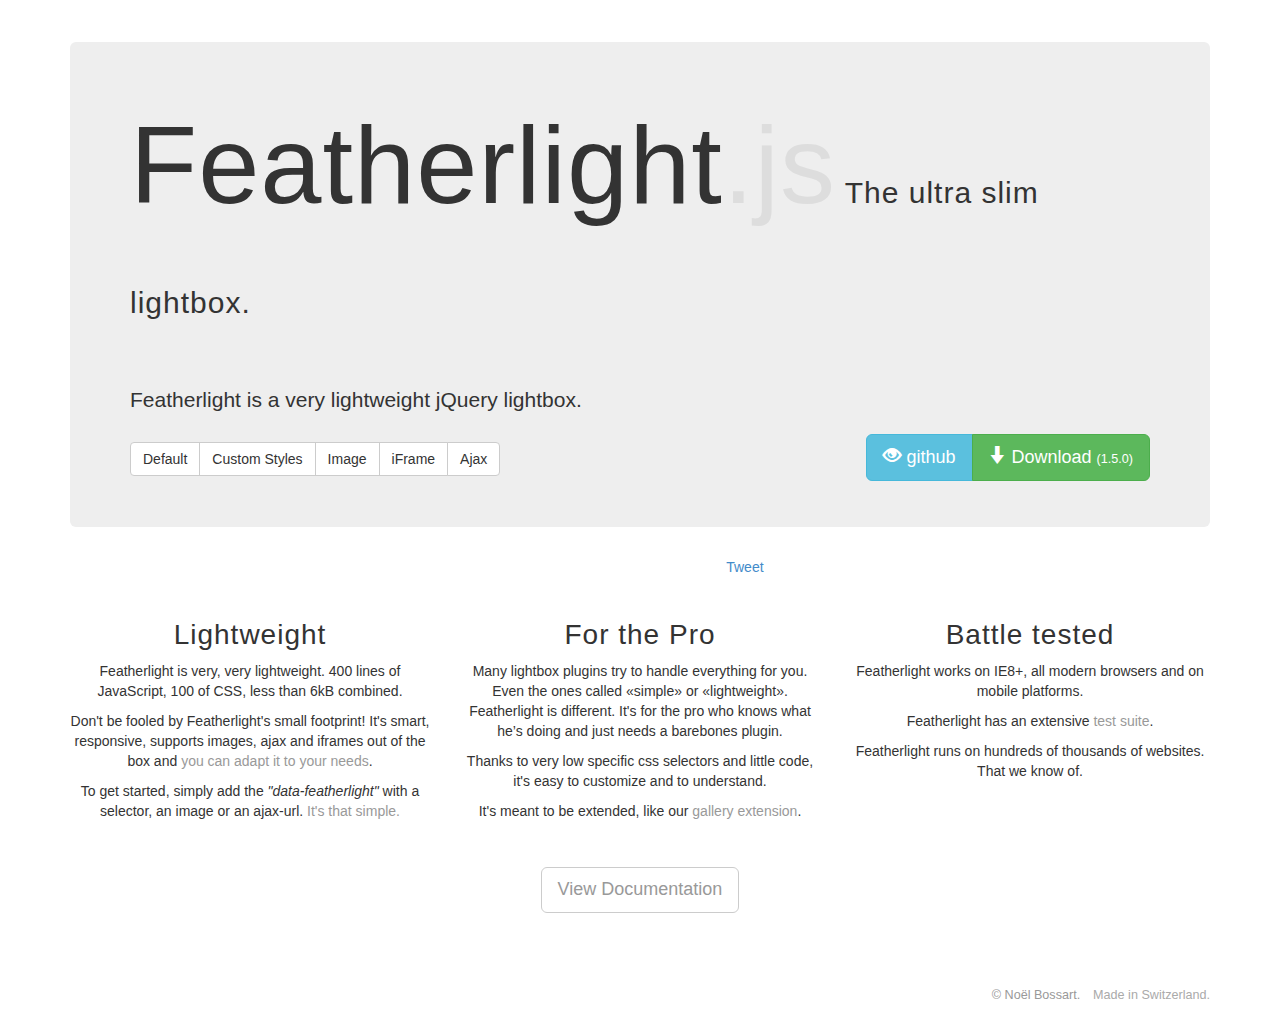
<file: Jquery Website/Plugins/featherlight-1.5.0/index.html>
<!DOCTYPE html>
<html>
	<head>
		<meta http-equiv="content-type" content="text/html; charset=UTF-8" />
		<title>Featherlight – The ultra slim jQuery lightbox.</title>
		<link href="assets/stylesheets/bootstrap.min.css" rel="stylesheet" />
		<link type="text/css" rel="stylesheet" href="release/featherlight.min.css" />
		<style type="text/css">
			@media all {
				.lightbox { display: none; }
				.fl-page h1,
				.fl-page h3,
				.fl-page h4 {
					font-family: 'HelveticaNeue-UltraLight', 'Helvetica Neue UltraLight', 'Helvetica Neue', Arial, Helvetica, sans-serif;
					font-weight: 100;
					letter-spacing: 1px;
				}
				.fl-page h1 { font-size: 110px; margin-bottom: 0.5em; }
				.fl-page h1 i { font-style: normal; color: #ddd; }
				.fl-page h1 span { font-size: 30px; color: #333;}
				.fl-page h3 { text-align: right; }
				.fl-page h3 { font-size: 15px; }
				.fl-page h4 { font-size: 2em; }
				.fl-page .jumbotron { margin-top: 2em; }
				.fl-page .doc { margin: 2em 0;}
				.fl-page .btn-download { float: right; }
				.fl-page .btn-default { vertical-align: bottom; }

				.fl-page .btn-lg span { font-size: 0.7em; }
				.fl-page .footer { margin-top: 3em; color: #aaa; font-size: 0.9em;}
				.fl-page .footer a { color: #999; text-decoration: none; margin-right: 0.75em;}
				.fl-page .github { margin: 2em 0; }
				.fl-page .github a { vertical-align: top; }
				.fl-page .marketing a { color: #999; }

				/* override default feather style... */
				.fixwidth {
					background: rgba(256,256,256, 0.8);
				}
				.fixwidth .featherlight-content {
					width: 500px;
					padding: 25px;
					color: #fff;
					background: #111;
				}
				.fixwidth .featherlight-close {
					color: #fff;
					background: #333;
				}

			}
			@media(max-width: 768px){
				.fl-page h1 span { display: block; }
				.fl-page .btn-download { float: none; margin-bottom: 1em; }
			}
		</style>
	</head>
	<body class="fl-page">
		<div class="container">
			<div class="jumbotron">
				<h1>Featherlight<i>.js</i><span> The ultra slim lightbox.</span></h1>
				<p class="lead">Featherlight is a very lightweight jQuery lightbox.</p>
				<div class="btn-group btn-download">
					<a class="btn btn-lg btn-info" href="https://github.com/noelboss/featherlight/">
						<i class="glyphicon glyphicon-eye-open"></i>
						github
					</a>
					<a class="btn btn-lg btn-success" href="https://github.com/noelboss/featherlight/archive/1.5.0.zip">
						<i class="glyphicon glyphicon-arrow-down"></i>
						Download <span>(1.5.0)</span>
					</a>
				</div>
				<div class="btn-group">
					<a class="btn btn-default" href="#" data-featherlight="#fl1">Default</a>
					<a class="btn btn-default" href="#" data-featherlight="#fl2" data-featherlight-variant="fixwidth">Custom Styles</a>
					<a class="btn btn-default" href="assets/images/droplets.jpg" data-featherlight="image">Image</a>
					<a class="btn btn-default" href="#" data-featherlight="#fl3">iFrame</a>
					<a class="btn btn-default" href="index.html .ajaxcontent" data-featherlight="ajax">Ajax</a>
				</div>
			</div>
			<div class="row github text-center">
				<iframe class="github-btn" src="http://ghbtns.com/github-btn.html?user=noelboss&amp;repo=Featherlight&amp;type=watch&amp;count=true" allowtransparency="true" frameborder="0" scrolling="0" width="100px" height="20px"></iframe>
				<iframe class="github-btn" src="http://ghbtns.com/github-btn.html?user=noelboss&amp;repo=Featherlight&amp;type=fork&amp;count=true" allowtransparency="true" frameborder="0" scrolling="0" width="102px" height="20px"></iframe>
				<a href="https://twitter.com/share" class="twitter-share-button" data-counturl="noelboss.github.io/featherlight/" data-url="http://bit.ly/1hsLGpp" data-text="Featherlight – The ultra slim, responsive jQuery lightbox. It handles images, iFrames, inline- and ajax-content!
> " data-hashtags="#lightbox,#featherlight,#jQuery,#gallery,#responsive" data-dnt="true">Tweet</a>
				<script>!function(d,s,id){var js,fjs=d.getElementsByTagName(s)[0],p=/^http:/.test(d.location)?'http':'https';if(!d.getElementById(id)){js=d.createElement(s);js.id=id;js.src=p+'://platform.twitter.com/widgets.js';fjs.parentNode.insertBefore(js,fjs);}}(document, 'script', 'twitter-wjs');</script>
			</div>
			<div class="row marketing text-center">
				<div class="col-lg-4">
					<h4>Lightweight</h4>
					<p>
						Featherlight is very, very lightweight. 400 lines of JavaScript, 100 of CSS, less than 6kB combined.
					</p>
					<p>
						Don't be fooled by Featherlight's small footprint! It's smart, responsive, supports images, ajax and iframes out of the box and <a href="https://github.com/noelboss/featherlight/#configuration">you can adapt it to your needs</a>.
					</p>
					<p>
						To get started, simply add the <em>"data-featherlight"</em> with a selector, an image or an ajax-url. <a href="https://github.com/noelboss/featherlight/#usage">It's that simple.</a>
					</p>
				</div>

				<div class="col-lg-4">
					<h4>For the Pro</h4>
					<p>
						Many lightbox plugins try to handle everything for you. Even the ones called «simple» or «lightweight». Featherlight is different. It's for the pro who knows what he’s doing and just needs a barebones plugin.
					</p>
					<p>
						Thanks to very low specific css selectors and little code, it's easy to customize and to understand.
					</p>
					<p>
						It's meant to be extended, like our <a href="http://noelboss.github.io/featherlight/gallery.html">gallery extension</a>.
					</p>
				</div>
				<div class="col-lg-4">
					<h4>Battle tested</h4>
					<p>
						Featherlight works on IE8+, all modern browsers and on mobile platforms.
					</p>
					<p>
						Featherlight has an extensive <a href="https://travis-ci.org/noelboss/featherlight">test suite</a>.
					</p>
					<p>
						Featherlight runs on hundreds of thousands of websites. That we know of.
					</p>
				</div>
			</div>

			<div class="row marketing text-center">
				<div class="col-lg-3">
				</div>
				<div class="col-lg-6">
					<a class="doc btn btn-lg btn-default" href="https://github.com/noelboss/featherlight/#installation">
						View Documentation
					</a>
				</div>
				<div class="col-lg-3">
				</div>
			</div>
			<div class="footer text-right">
				<p><a href="//noelboss.com">&copy; Noël Bossart.</a> Made in Switzerland.</p>
			</div>
		</div>

		<div class="lightbox" id="fl1">
			<h2>Featherlight Default</h2>
			<p>
				This is a default featherlight lightbox.<br>
				It's flexible in height and width.<br>
				Everything that is used to display and style the box can be found in the <a href="https://github.com/noelboss/featherlight/blob/master/src/featherlight.css">featherlight.css</a> file which is pretty simple.</p>
		</div>

		<div class="lightbox" id="fl2">
			<h2>Featherlight with custom styles</h2>
			<p>It's easy to override the styling of Featherlight. All you need to do is specify an additional class in the data-featherlight-variant of the triggering element. This class will be added and you can then override everything. You can also reset all CSS: <em>$('.special').featherlight({ resetCss: true });</em>
			</p>
		</div>

		<iframe class="lightbox" src="//player.vimeo.com/video/33110953" width="500" height="281" id="fl3" style="border:none;" webkitallowfullscreen mozallowfullscreen allowfullscreen></iframe>

		<div class="ajaxcontent lightbox">
			<h2>This Ligthbox was loaded using ajax</h2>
			<p>With <a href="https://github.com/noelboss/featherlight/#installation">little code</a>, you can build lightboxes that use custom content loaded with ajax...</p>
		</div>

		<script src="assets/javascripts/jquery-1.7.0.min.js"></script>
		<script src="release/featherlight.min.js" type="text/javascript" charset="utf-8"></script>

		<script>
			(function(i,s,o,g,r,a,m){i['GoogleAnalyticsObject']=r;i[r]=i[r]||function(){
			(i[r].q=i[r].q||[]).push(arguments)},i[r].l=1*new Date();a=s.createElement(o),
			m=s.getElementsByTagName(o)[0];a.async=1;a.src=g;m.parentNode.insertBefore(a,m)
			})(window,document,'script','//stats.g.doubleclick.net/dc.js','ga');

			ga('create', 'UA-5342062-6', 'noelboss.github.io');
			ga('send', 'pageview');
		</script>
	</body>
</html>
</file>
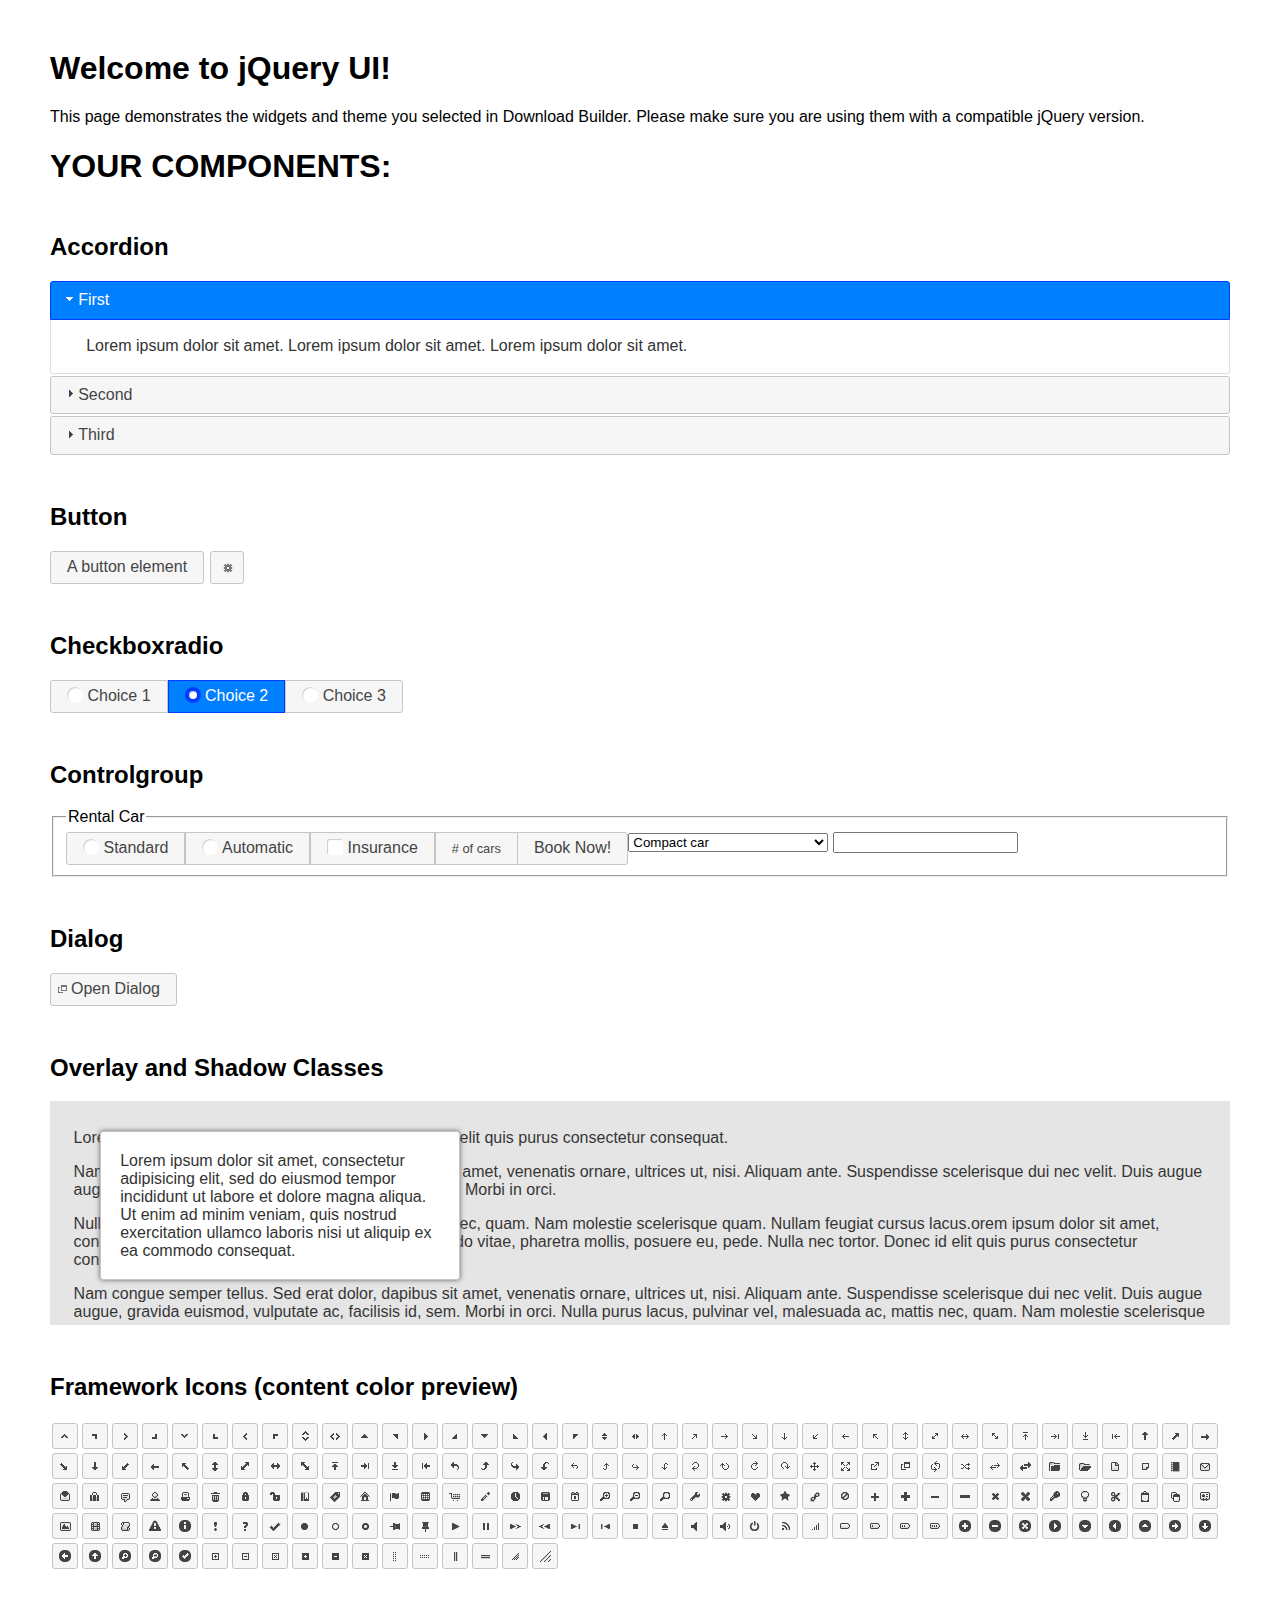
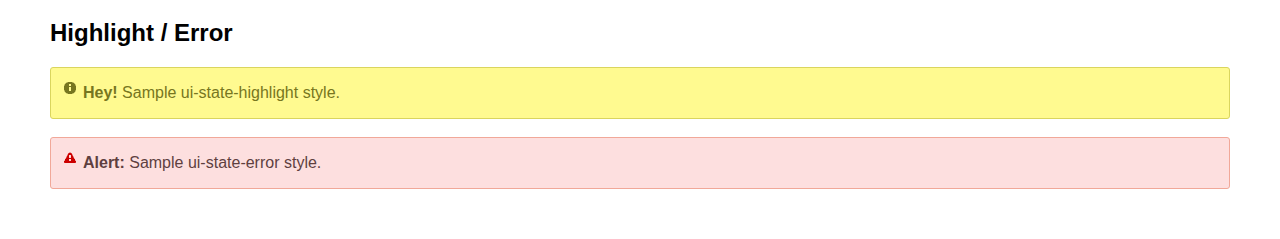
<file: Jquery Website/Plugins/jquery-ui-1.12.1.custom/index.html>
<!doctype html>
<html lang="us">
<head>
	<meta charset="utf-8">
	<title>jQuery UI Example Page</title>
	<link href="jquery-ui.css" rel="stylesheet">
	<style>
	body{
		font-family: "Trebuchet MS", sans-serif;
		margin: 50px;
	}
	.demoHeaders {
		margin-top: 2em;
	}
	#dialog-link {
		padding: .4em 1em .4em 20px;
		text-decoration: none;
		position: relative;
	}
	#dialog-link span.ui-icon {
		margin: 0 5px 0 0;
		position: absolute;
		left: .2em;
		top: 50%;
		margin-top: -8px;
	}
	#icons {
		margin: 0;
		padding: 0;
	}
	#icons li {
		margin: 2px;
		position: relative;
		padding: 4px 0;
		cursor: pointer;
		float: left;
		list-style: none;
	}
	#icons span.ui-icon {
		float: left;
		margin: 0 4px;
	}
	.fakewindowcontain .ui-widget-overlay {
		position: absolute;
	}
	select {
		width: 200px;
	}
	</style>
</head>
<body>

<h1>Welcome to jQuery UI!</h1>

<div class="ui-widget">
	<p>This page demonstrates the widgets and theme you selected in Download Builder. Please make sure you are using them with a compatible jQuery version.</p>
</div>

<h1>YOUR COMPONENTS:</h1>


<!-- Accordion -->
<h2 class="demoHeaders">Accordion</h2>
<div id="accordion">
	<h3>First</h3>
	<div>Lorem ipsum dolor sit amet. Lorem ipsum dolor sit amet. Lorem ipsum dolor sit amet.</div>
	<h3>Second</h3>
	<div>Phasellus mattis tincidunt nibh.</div>
	<h3>Third</h3>
	<div>Nam dui erat, auctor a, dignissim quis.</div>
</div>





<!-- Button -->
<h2 class="demoHeaders">Button</h2>
<button id="button">A button element</button>
<button id="button-icon">An icon-only button</button>



<!-- Checkboxradio -->
<h2 class="demoHeaders">Checkboxradio</h2>
<form style="margin-top: 1em;">
	<div id="radioset">
		<input type="radio" id="radio1" name="radio"><label for="radio1">Choice 1</label>
		<input type="radio" id="radio2" name="radio" checked="checked"><label for="radio2">Choice 2</label>
		<input type="radio" id="radio3" name="radio"><label for="radio3">Choice 3</label>
	</div>
</form>



<!-- Controlgroup -->
<h2 class="demoHeaders">Controlgroup</h2>
<fieldset>
	<legend>Rental Car</legend>
	<div id="controlgroup">
		<select id="car-type">
			<option>Compact car</option>
			<option>Midsize car</option>
			<option>Full size car</option>
			<option>SUV</option>
			<option>Luxury</option>
			<option>Truck</option>
			<option>Van</option>
		</select>
		<label for="transmission-standard">Standard</label>
		<input type="radio" name="transmission" id="transmission-standard">
		<label for="transmission-automatic">Automatic</label>
		<input type="radio" name="transmission" id="transmission-automatic">
		<label for="insurance">Insurance</label>
		<input type="checkbox" name="insurance" id="insurance">
		<label for="horizontal-spinner" class="ui-controlgroup-label"># of cars</label>
		<input id="horizontal-spinner" class="ui-spinner-input">
		<button>Book Now!</button>
	</div>
</fieldset>





<h2 class="demoHeaders">Dialog</h2>
<p>
	<button id="dialog-link" class="ui-button ui-corner-all ui-widget">
		<span class="ui-icon ui-icon-newwin"></span>Open Dialog
	</button>
</p>

<h2 class="demoHeaders">Overlay and Shadow Classes</h2>
<div style="position: relative; width: 96%; height: 200px; padding:1% 2%; overflow:hidden;" class="fakewindowcontain">
	<p>Lorem ipsum dolor sit amet,  Nulla nec tortor. Donec id elit quis purus consectetur consequat. </p><p>Nam congue semper tellus. Sed erat dolor, dapibus sit amet, venenatis ornare, ultrices ut, nisi. Aliquam ante. Suspendisse scelerisque dui nec velit. Duis augue augue, gravida euismod, vulputate ac, facilisis id, sem. Morbi in orci. </p><p>Nulla purus lacus, pulvinar vel, malesuada ac, mattis nec, quam. Nam molestie scelerisque quam. Nullam feugiat cursus lacus.orem ipsum dolor sit amet, consectetur adipiscing elit. Donec libero risus, commodo vitae, pharetra mollis, posuere eu, pede. Nulla nec tortor. Donec id elit quis purus consectetur consequat. </p><p>Nam congue semper tellus. Sed erat dolor, dapibus sit amet, venenatis ornare, ultrices ut, nisi. Aliquam ante. Suspendisse scelerisque dui nec velit. Duis augue augue, gravida euismod, vulputate ac, facilisis id, sem. Morbi in orci. Nulla purus lacus, pulvinar vel, malesuada ac, mattis nec, quam. Nam molestie scelerisque quam. </p><p>Nullam feugiat cursus lacus.orem ipsum dolor sit amet, consectetur adipiscing elit. Donec libero risus, commodo vitae, pharetra mollis, posuere eu, pede. Nulla nec tortor. Donec id elit quis purus consectetur consequat. Nam congue semper tellus. Sed erat dolor, dapibus sit amet, venenatis ornare, ultrices ut, nisi. Aliquam ante. </p><p>Suspendisse scelerisque dui nec velit. Duis augue augue, gravida euismod, vulputate ac, facilisis id, sem. Morbi in orci. Nulla purus lacus, pulvinar vel, malesuada ac, mattis nec, quam. Nam molestie scelerisque quam. Nullam feugiat cursus lacus.orem ipsum dolor sit amet, consectetur adipiscing elit. Donec libero risus, commodo vitae, pharetra mollis, posuere eu, pede. Nulla nec tortor. Donec id elit quis purus consectetur consequat. Nam congue semper tellus. Sed erat dolor, dapibus sit amet, venenatis ornare, ultrices ut, nisi. </p>

	<!-- ui-dialog -->
	<div class="ui-widget-overlay ui-front"></div>
	<div style="position: absolute; width: 320px; left: 50px; top: 30px; padding: 1.2em" class="ui-widget ui-front ui-widget-content ui-corner-all ui-widget-shadow">
		Lorem ipsum dolor sit amet, consectetur adipisicing elit, sed do eiusmod tempor incididunt ut labore et dolore magna aliqua. Ut enim ad minim veniam, quis nostrud exercitation ullamco laboris nisi ut aliquip ex ea commodo consequat.
	</div>

</div>

<!-- ui-dialog -->
<div id="dialog" title="Dialog Title">
	<p>Lorem ipsum dolor sit amet, consectetur adipisicing elit, sed do eiusmod tempor incididunt ut labore et dolore magna aliqua. Ut enim ad minim veniam, quis nostrud exercitation ullamco laboris nisi ut aliquip ex ea commodo consequat.</p>
</div>



<h2 class="demoHeaders">Framework Icons (content color preview)</h2>
<ul id="icons" class="ui-widget ui-helper-clearfix">
	<li class="ui-state-default ui-corner-all" title=".ui-icon-caret-1-n"><span class="ui-icon ui-icon-caret-1-n"></span></li>
	<li class="ui-state-default ui-corner-all" title=".ui-icon-caret-1-ne"><span class="ui-icon ui-icon-caret-1-ne"></span></li>
	<li class="ui-state-default ui-corner-all" title=".ui-icon-caret-1-e"><span class="ui-icon ui-icon-caret-1-e"></span></li>
	<li class="ui-state-default ui-corner-all" title=".ui-icon-caret-1-se"><span class="ui-icon ui-icon-caret-1-se"></span></li>
	<li class="ui-state-default ui-corner-all" title=".ui-icon-caret-1-s"><span class="ui-icon ui-icon-caret-1-s"></span></li>
	<li class="ui-state-default ui-corner-all" title=".ui-icon-caret-1-sw"><span class="ui-icon ui-icon-caret-1-sw"></span></li>
	<li class="ui-state-default ui-corner-all" title=".ui-icon-caret-1-w"><span class="ui-icon ui-icon-caret-1-w"></span></li>
	<li class="ui-state-default ui-corner-all" title=".ui-icon-caret-1-nw"><span class="ui-icon ui-icon-caret-1-nw"></span></li>
	<li class="ui-state-default ui-corner-all" title=".ui-icon-caret-2-n-s"><span class="ui-icon ui-icon-caret-2-n-s"></span></li>
	<li class="ui-state-default ui-corner-all" title=".ui-icon-caret-2-e-w"><span class="ui-icon ui-icon-caret-2-e-w"></span></li>
	<li class="ui-state-default ui-corner-all" title=".ui-icon-triangle-1-n"><span class="ui-icon ui-icon-triangle-1-n"></span></li>
	<li class="ui-state-default ui-corner-all" title=".ui-icon-triangle-1-ne"><span class="ui-icon ui-icon-triangle-1-ne"></span></li>
	<li class="ui-state-default ui-corner-all" title=".ui-icon-triangle-1-e"><span class="ui-icon ui-icon-triangle-1-e"></span></li>
	<li class="ui-state-default ui-corner-all" title=".ui-icon-triangle-1-se"><span class="ui-icon ui-icon-triangle-1-se"></span></li>
	<li class="ui-state-default ui-corner-all" title=".ui-icon-triangle-1-s"><span class="ui-icon ui-icon-triangle-1-s"></span></li>
	<li class="ui-state-default ui-corner-all" title=".ui-icon-triangle-1-sw"><span class="ui-icon ui-icon-triangle-1-sw"></span></li>
	<li class="ui-state-default ui-corner-all" title=".ui-icon-triangle-1-w"><span class="ui-icon ui-icon-triangle-1-w"></span></li>
	<li class="ui-state-default ui-corner-all" title=".ui-icon-triangle-1-nw"><span class="ui-icon ui-icon-triangle-1-nw"></span></li>
	<li class="ui-state-default ui-corner-all" title=".ui-icon-triangle-2-n-s"><span class="ui-icon ui-icon-triangle-2-n-s"></span></li>
	<li class="ui-state-default ui-corner-all" title=".ui-icon-triangle-2-e-w"><span class="ui-icon ui-icon-triangle-2-e-w"></span></li>
	<li class="ui-state-default ui-corner-all" title=".ui-icon-arrow-1-n"><span class="ui-icon ui-icon-arrow-1-n"></span></li>
	<li class="ui-state-default ui-corner-all" title=".ui-icon-arrow-1-ne"><span class="ui-icon ui-icon-arrow-1-ne"></span></li>
	<li class="ui-state-default ui-corner-all" title=".ui-icon-arrow-1-e"><span class="ui-icon ui-icon-arrow-1-e"></span></li>
	<li class="ui-state-default ui-corner-all" title=".ui-icon-arrow-1-se"><span class="ui-icon ui-icon-arrow-1-se"></span></li>
	<li class="ui-state-default ui-corner-all" title=".ui-icon-arrow-1-s"><span class="ui-icon ui-icon-arrow-1-s"></span></li>
	<li class="ui-state-default ui-corner-all" title=".ui-icon-arrow-1-sw"><span class="ui-icon ui-icon-arrow-1-sw"></span></li>
	<li class="ui-state-default ui-corner-all" title=".ui-icon-arrow-1-w"><span class="ui-icon ui-icon-arrow-1-w"></span></li>
	<li class="ui-state-default ui-corner-all" title=".ui-icon-arrow-1-nw"><span class="ui-icon ui-icon-arrow-1-nw"></span></li>
	<li class="ui-state-default ui-corner-all" title=".ui-icon-arrow-2-n-s"><span class="ui-icon ui-icon-arrow-2-n-s"></span></li>
	<li class="ui-state-default ui-corner-all" title=".ui-icon-arrow-2-ne-sw"><span class="ui-icon ui-icon-arrow-2-ne-sw"></span></li>
	<li class="ui-state-default ui-corner-all" title=".ui-icon-arrow-2-e-w"><span class="ui-icon ui-icon-arrow-2-e-w"></span></li>
	<li class="ui-state-default ui-corner-all" title=".ui-icon-arrow-2-se-nw"><span class="ui-icon ui-icon-arrow-2-se-nw"></span></li>
	<li class="ui-state-default ui-corner-all" title=".ui-icon-arrowstop-1-n"><span class="ui-icon ui-icon-arrowstop-1-n"></span></li>
	<li class="ui-state-default ui-corner-all" title=".ui-icon-arrowstop-1-e"><span class="ui-icon ui-icon-arrowstop-1-e"></span></li>
	<li class="ui-state-default ui-corner-all" title=".ui-icon-arrowstop-1-s"><span class="ui-icon ui-icon-arrowstop-1-s"></span></li>
	<li class="ui-state-default ui-corner-all" title=".ui-icon-arrowstop-1-w"><span class="ui-icon ui-icon-arrowstop-1-w"></span></li>
	<li class="ui-state-default ui-corner-all" title=".ui-icon-arrowthick-1-n"><span class="ui-icon ui-icon-arrowthick-1-n"></span></li>
	<li class="ui-state-default ui-corner-all" title=".ui-icon-arrowthick-1-ne"><span class="ui-icon ui-icon-arrowthick-1-ne"></span></li>
	<li class="ui-state-default ui-corner-all" title=".ui-icon-arrowthick-1-e"><span class="ui-icon ui-icon-arrowthick-1-e"></span></li>
	<li class="ui-state-default ui-corner-all" title=".ui-icon-arrowthick-1-se"><span class="ui-icon ui-icon-arrowthick-1-se"></span></li>
	<li class="ui-state-default ui-corner-all" title=".ui-icon-arrowthick-1-s"><span class="ui-icon ui-icon-arrowthick-1-s"></span></li>
	<li class="ui-state-default ui-corner-all" title=".ui-icon-arrowthick-1-sw"><span class="ui-icon ui-icon-arrowthick-1-sw"></span></li>
	<li class="ui-state-default ui-corner-all" title=".ui-icon-arrowthick-1-w"><span class="ui-icon ui-icon-arrowthick-1-w"></span></li>
	<li class="ui-state-default ui-corner-all" title=".ui-icon-arrowthick-1-nw"><span class="ui-icon ui-icon-arrowthick-1-nw"></span></li>
	<li class="ui-state-default ui-corner-all" title=".ui-icon-arrowthick-2-n-s"><span class="ui-icon ui-icon-arrowthick-2-n-s"></span></li>
	<li class="ui-state-default ui-corner-all" title=".ui-icon-arrowthick-2-ne-sw"><span class="ui-icon ui-icon-arrowthick-2-ne-sw"></span></li>
	<li class="ui-state-default ui-corner-all" title=".ui-icon-arrowthick-2-e-w"><span class="ui-icon ui-icon-arrowthick-2-e-w"></span></li>
	<li class="ui-state-default ui-corner-all" title=".ui-icon-arrowthick-2-se-nw"><span class="ui-icon ui-icon-arrowthick-2-se-nw"></span></li>
	<li class="ui-state-default ui-corner-all" title=".ui-icon-arrowthickstop-1-n"><span class="ui-icon ui-icon-arrowthickstop-1-n"></span></li>
	<li class="ui-state-default ui-corner-all" title=".ui-icon-arrowthickstop-1-e"><span class="ui-icon ui-icon-arrowthickstop-1-e"></span></li>
	<li class="ui-state-default ui-corner-all" title=".ui-icon-arrowthickstop-1-s"><span class="ui-icon ui-icon-arrowthickstop-1-s"></span></li>
	<li class="ui-state-default ui-corner-all" title=".ui-icon-arrowthickstop-1-w"><span class="ui-icon ui-icon-arrowthickstop-1-w"></span></li>
	<li class="ui-state-default ui-corner-all" title=".ui-icon-arrowreturnthick-1-w"><span class="ui-icon ui-icon-arrowreturnthick-1-w"></span></li>
	<li class="ui-state-default ui-corner-all" title=".ui-icon-arrowreturnthick-1-n"><span class="ui-icon ui-icon-arrowreturnthick-1-n"></span></li>
	<li class="ui-state-default ui-corner-all" title=".ui-icon-arrowreturnthick-1-e"><span class="ui-icon ui-icon-arrowreturnthick-1-e"></span></li>
	<li class="ui-state-default ui-corner-all" title=".ui-icon-arrowreturnthick-1-s"><span class="ui-icon ui-icon-arrowreturnthick-1-s"></span></li>
	<li class="ui-state-default ui-corner-all" title=".ui-icon-arrowreturn-1-w"><span class="ui-icon ui-icon-arrowreturn-1-w"></span></li>
	<li class="ui-state-default ui-corner-all" title=".ui-icon-arrowreturn-1-n"><span class="ui-icon ui-icon-arrowreturn-1-n"></span></li>
	<li class="ui-state-default ui-corner-all" title=".ui-icon-arrowreturn-1-e"><span class="ui-icon ui-icon-arrowreturn-1-e"></span></li>
	<li class="ui-state-default ui-corner-all" title=".ui-icon-arrowreturn-1-s"><span class="ui-icon ui-icon-arrowreturn-1-s"></span></li>
	<li class="ui-state-default ui-corner-all" title=".ui-icon-arrowrefresh-1-w"><span class="ui-icon ui-icon-arrowrefresh-1-w"></span></li>
	<li class="ui-state-default ui-corner-all" title=".ui-icon-arrowrefresh-1-n"><span class="ui-icon ui-icon-arrowrefresh-1-n"></span></li>
	<li class="ui-state-default ui-corner-all" title=".ui-icon-arrowrefresh-1-e"><span class="ui-icon ui-icon-arrowrefresh-1-e"></span></li>
	<li class="ui-state-default ui-corner-all" title=".ui-icon-arrowrefresh-1-s"><span class="ui-icon ui-icon-arrowrefresh-1-s"></span></li>
	<li class="ui-state-default ui-corner-all" title=".ui-icon-arrow-4"><span class="ui-icon ui-icon-arrow-4"></span></li>
	<li class="ui-state-default ui-corner-all" title=".ui-icon-arrow-4-diag"><span class="ui-icon ui-icon-arrow-4-diag"></span></li>
	<li class="ui-state-default ui-corner-all" title=".ui-icon-extlink"><span class="ui-icon ui-icon-extlink"></span></li>
	<li class="ui-state-default ui-corner-all" title=".ui-icon-newwin"><span class="ui-icon ui-icon-newwin"></span></li>
	<li class="ui-state-default ui-corner-all" title=".ui-icon-refresh"><span class="ui-icon ui-icon-refresh"></span></li>
	<li class="ui-state-default ui-corner-all" title=".ui-icon-shuffle"><span class="ui-icon ui-icon-shuffle"></span></li>
	<li class="ui-state-default ui-corner-all" title=".ui-icon-transfer-e-w"><span class="ui-icon ui-icon-transfer-e-w"></span></li>
	<li class="ui-state-default ui-corner-all" title=".ui-icon-transferthick-e-w"><span class="ui-icon ui-icon-transferthick-e-w"></span></li>
	<li class="ui-state-default ui-corner-all" title=".ui-icon-folder-collapsed"><span class="ui-icon ui-icon-folder-collapsed"></span></li>
	<li class="ui-state-default ui-corner-all" title=".ui-icon-folder-open"><span class="ui-icon ui-icon-folder-open"></span></li>
	<li class="ui-state-default ui-corner-all" title=".ui-icon-document"><span class="ui-icon ui-icon-document"></span></li>
	<li class="ui-state-default ui-corner-all" title=".ui-icon-document-b"><span class="ui-icon ui-icon-document-b"></span></li>
	<li class="ui-state-default ui-corner-all" title=".ui-icon-note"><span class="ui-icon ui-icon-note"></span></li>
	<li class="ui-state-default ui-corner-all" title=".ui-icon-mail-closed"><span class="ui-icon ui-icon-mail-closed"></span></li>
	<li class="ui-state-default ui-corner-all" title=".ui-icon-mail-open"><span class="ui-icon ui-icon-mail-open"></span></li>
	<li class="ui-state-default ui-corner-all" title=".ui-icon-suitcase"><span class="ui-icon ui-icon-suitcase"></span></li>
	<li class="ui-state-default ui-corner-all" title=".ui-icon-comment"><span class="ui-icon ui-icon-comment"></span></li>
	<li class="ui-state-default ui-corner-all" title=".ui-icon-person"><span class="ui-icon ui-icon-person"></span></li>
	<li class="ui-state-default ui-corner-all" title=".ui-icon-print"><span class="ui-icon ui-icon-print"></span></li>
	<li class="ui-state-default ui-corner-all" title=".ui-icon-trash"><span class="ui-icon ui-icon-trash"></span></li>
	<li class="ui-state-default ui-corner-all" title=".ui-icon-locked"><span class="ui-icon ui-icon-locked"></span></li>
	<li class="ui-state-default ui-corner-all" title=".ui-icon-unlocked"><span class="ui-icon ui-icon-unlocked"></span></li>
	<li class="ui-state-default ui-corner-all" title=".ui-icon-bookmark"><span class="ui-icon ui-icon-bookmark"></span></li>
	<li class="ui-state-default ui-corner-all" title=".ui-icon-tag"><span class="ui-icon ui-icon-tag"></span></li>
	<li class="ui-state-default ui-corner-all" title=".ui-icon-home"><span class="ui-icon ui-icon-home"></span></li>
	<li class="ui-state-default ui-corner-all" title=".ui-icon-flag"><span class="ui-icon ui-icon-flag"></span></li>
	<li class="ui-state-default ui-corner-all" title=".ui-icon-calculator"><span class="ui-icon ui-icon-calculator"></span></li>
	<li class="ui-state-default ui-corner-all" title=".ui-icon-cart"><span class="ui-icon ui-icon-cart"></span></li>
	<li class="ui-state-default ui-corner-all" title=".ui-icon-pencil"><span class="ui-icon ui-icon-pencil"></span></li>
	<li class="ui-state-default ui-corner-all" title=".ui-icon-clock"><span class="ui-icon ui-icon-clock"></span></li>
	<li class="ui-state-default ui-corner-all" title=".ui-icon-disk"><span class="ui-icon ui-icon-disk"></span></li>
	<li class="ui-state-default ui-corner-all" title=".ui-icon-calendar"><span class="ui-icon ui-icon-calendar"></span></li>
	<li class="ui-state-default ui-corner-all" title=".ui-icon-zoomin"><span class="ui-icon ui-icon-zoomin"></span></li>
	<li class="ui-state-default ui-corner-all" title=".ui-icon-zoomout"><span class="ui-icon ui-icon-zoomout"></span></li>
	<li class="ui-state-default ui-corner-all" title=".ui-icon-search"><span class="ui-icon ui-icon-search"></span></li>
	<li class="ui-state-default ui-corner-all" title=".ui-icon-wrench"><span class="ui-icon ui-icon-wrench"></span></li>
	<li class="ui-state-default ui-corner-all" title=".ui-icon-gear"><span class="ui-icon ui-icon-gear"></span></li>
	<li class="ui-state-default ui-corner-all" title=".ui-icon-heart"><span class="ui-icon ui-icon-heart"></span></li>
	<li class="ui-state-default ui-corner-all" title=".ui-icon-star"><span class="ui-icon ui-icon-star"></span></li>
	<li class="ui-state-default ui-corner-all" title=".ui-icon-link"><span class="ui-icon ui-icon-link"></span></li>
	<li class="ui-state-default ui-corner-all" title=".ui-icon-cancel"><span class="ui-icon ui-icon-cancel"></span></li>
	<li class="ui-state-default ui-corner-all" title=".ui-icon-plus"><span class="ui-icon ui-icon-plus"></span></li>
	<li class="ui-state-default ui-corner-all" title=".ui-icon-plusthick"><span class="ui-icon ui-icon-plusthick"></span></li>
	<li class="ui-state-default ui-corner-all" title=".ui-icon-minus"><span class="ui-icon ui-icon-minus"></span></li>
	<li class="ui-state-default ui-corner-all" title=".ui-icon-minusthick"><span class="ui-icon ui-icon-minusthick"></span></li>
	<li class="ui-state-default ui-corner-all" title=".ui-icon-close"><span class="ui-icon ui-icon-close"></span></li>
	<li class="ui-state-default ui-corner-all" title=".ui-icon-closethick"><span class="ui-icon ui-icon-closethick"></span></li>
	<li class="ui-state-default ui-corner-all" title=".ui-icon-key"><span class="ui-icon ui-icon-key"></span></li>
	<li class="ui-state-default ui-corner-all" title=".ui-icon-lightbulb"><span class="ui-icon ui-icon-lightbulb"></span></li>
	<li class="ui-state-default ui-corner-all" title=".ui-icon-scissors"><span class="ui-icon ui-icon-scissors"></span></li>
	<li class="ui-state-default ui-corner-all" title=".ui-icon-clipboard"><span class="ui-icon ui-icon-clipboard"></span></li>
	<li class="ui-state-default ui-corner-all" title=".ui-icon-copy"><span class="ui-icon ui-icon-copy"></span></li>
	<li class="ui-state-default ui-corner-all" title=".ui-icon-contact"><span class="ui-icon ui-icon-contact"></span></li>
	<li class="ui-state-default ui-corner-all" title=".ui-icon-image"><span class="ui-icon ui-icon-image"></span></li>
	<li class="ui-state-default ui-corner-all" title=".ui-icon-video"><span class="ui-icon ui-icon-video"></span></li>
	<li class="ui-state-default ui-corner-all" title=".ui-icon-script"><span class="ui-icon ui-icon-script"></span></li>
	<li class="ui-state-default ui-corner-all" title=".ui-icon-alert"><span class="ui-icon ui-icon-alert"></span></li>
	<li class="ui-state-default ui-corner-all" title=".ui-icon-info"><span class="ui-icon ui-icon-info"></span></li>
	<li class="ui-state-default ui-corner-all" title=".ui-icon-notice"><span class="ui-icon ui-icon-notice"></span></li>
	<li class="ui-state-default ui-corner-all" title=".ui-icon-help"><span class="ui-icon ui-icon-help"></span></li>
	<li class="ui-state-default ui-corner-all" title=".ui-icon-check"><span class="ui-icon ui-icon-check"></span></li>
	<li class="ui-state-default ui-corner-all" title=".ui-icon-bullet"><span class="ui-icon ui-icon-bullet"></span></li>
	<li class="ui-state-default ui-corner-all" title=".ui-icon-radio-off"><span class="ui-icon ui-icon-radio-off"></span></li>
	<li class="ui-state-default ui-corner-all" title=".ui-icon-radio-on"><span class="ui-icon ui-icon-radio-on"></span></li>
	<li class="ui-state-default ui-corner-all" title=".ui-icon-pin-w"><span class="ui-icon ui-icon-pin-w"></span></li>
	<li class="ui-state-default ui-corner-all" title=".ui-icon-pin-s"><span class="ui-icon ui-icon-pin-s"></span></li>
	<li class="ui-state-default ui-corner-all" title=".ui-icon-play"><span class="ui-icon ui-icon-play"></span></li>
	<li class="ui-state-default ui-corner-all" title=".ui-icon-pause"><span class="ui-icon ui-icon-pause"></span></li>
	<li class="ui-state-default ui-corner-all" title=".ui-icon-seek-next"><span class="ui-icon ui-icon-seek-next"></span></li>
	<li class="ui-state-default ui-corner-all" title=".ui-icon-seek-prev"><span class="ui-icon ui-icon-seek-prev"></span></li>
	<li class="ui-state-default ui-corner-all" title=".ui-icon-seek-end"><span class="ui-icon ui-icon-seek-end"></span></li>
	<li class="ui-state-default ui-corner-all" title=".ui-icon-seek-first"><span class="ui-icon ui-icon-seek-first"></span></li>
	<li class="ui-state-default ui-corner-all" title=".ui-icon-stop"><span class="ui-icon ui-icon-stop"></span></li>
	<li class="ui-state-default ui-corner-all" title=".ui-icon-eject"><span class="ui-icon ui-icon-eject"></span></li>
	<li class="ui-state-default ui-corner-all" title=".ui-icon-volume-off"><span class="ui-icon ui-icon-volume-off"></span></li>
	<li class="ui-state-default ui-corner-all" title=".ui-icon-volume-on"><span class="ui-icon ui-icon-volume-on"></span></li>
	<li class="ui-state-default ui-corner-all" title=".ui-icon-power"><span class="ui-icon ui-icon-power"></span></li>
	<li class="ui-state-default ui-corner-all" title=".ui-icon-signal-diag"><span class="ui-icon ui-icon-signal-diag"></span></li>
	<li class="ui-state-default ui-corner-all" title=".ui-icon-signal"><span class="ui-icon ui-icon-signal"></span></li>
	<li class="ui-state-default ui-corner-all" title=".ui-icon-battery-0"><span class="ui-icon ui-icon-battery-0"></span></li>
	<li class="ui-state-default ui-corner-all" title=".ui-icon-battery-1"><span class="ui-icon ui-icon-battery-1"></span></li>
	<li class="ui-state-default ui-corner-all" title=".ui-icon-battery-2"><span class="ui-icon ui-icon-battery-2"></span></li>
	<li class="ui-state-default ui-corner-all" title=".ui-icon-battery-3"><span class="ui-icon ui-icon-battery-3"></span></li>
	<li class="ui-state-default ui-corner-all" title=".ui-icon-circle-plus"><span class="ui-icon ui-icon-circle-plus"></span></li>
	<li class="ui-state-default ui-corner-all" title=".ui-icon-circle-minus"><span class="ui-icon ui-icon-circle-minus"></span></li>
	<li class="ui-state-default ui-corner-all" title=".ui-icon-circle-close"><span class="ui-icon ui-icon-circle-close"></span></li>
	<li class="ui-state-default ui-corner-all" title=".ui-icon-circle-triangle-e"><span class="ui-icon ui-icon-circle-triangle-e"></span></li>
	<li class="ui-state-default ui-corner-all" title=".ui-icon-circle-triangle-s"><span class="ui-icon ui-icon-circle-triangle-s"></span></li>
	<li class="ui-state-default ui-corner-all" title=".ui-icon-circle-triangle-w"><span class="ui-icon ui-icon-circle-triangle-w"></span></li>
	<li class="ui-state-default ui-corner-all" title=".ui-icon-circle-triangle-n"><span class="ui-icon ui-icon-circle-triangle-n"></span></li>
	<li class="ui-state-default ui-corner-all" title=".ui-icon-circle-arrow-e"><span class="ui-icon ui-icon-circle-arrow-e"></span></li>
	<li class="ui-state-default ui-corner-all" title=".ui-icon-circle-arrow-s"><span class="ui-icon ui-icon-circle-arrow-s"></span></li>
	<li class="ui-state-default ui-corner-all" title=".ui-icon-circle-arrow-w"><span class="ui-icon ui-icon-circle-arrow-w"></span></li>
	<li class="ui-state-default ui-corner-all" title=".ui-icon-circle-arrow-n"><span class="ui-icon ui-icon-circle-arrow-n"></span></li>
	<li class="ui-state-default ui-corner-all" title=".ui-icon-circle-zoomin"><span class="ui-icon ui-icon-circle-zoomin"></span></li>
	<li class="ui-state-default ui-corner-all" title=".ui-icon-circle-zoomout"><span class="ui-icon ui-icon-circle-zoomout"></span></li>
	<li class="ui-state-default ui-corner-all" title=".ui-icon-circle-check"><span class="ui-icon ui-icon-circle-check"></span></li>
	<li class="ui-state-default ui-corner-all" title=".ui-icon-circlesmall-plus"><span class="ui-icon ui-icon-circlesmall-plus"></span></li>
	<li class="ui-state-default ui-corner-all" title=".ui-icon-circlesmall-minus"><span class="ui-icon ui-icon-circlesmall-minus"></span></li>
	<li class="ui-state-default ui-corner-all" title=".ui-icon-circlesmall-close"><span class="ui-icon ui-icon-circlesmall-close"></span></li>
	<li class="ui-state-default ui-corner-all" title=".ui-icon-squaresmall-plus"><span class="ui-icon ui-icon-squaresmall-plus"></span></li>
	<li class="ui-state-default ui-corner-all" title=".ui-icon-squaresmall-minus"><span class="ui-icon ui-icon-squaresmall-minus"></span></li>
	<li class="ui-state-default ui-corner-all" title=".ui-icon-squaresmall-close"><span class="ui-icon ui-icon-squaresmall-close"></span></li>
	<li class="ui-state-default ui-corner-all" title=".ui-icon-grip-dotted-vertical"><span class="ui-icon ui-icon-grip-dotted-vertical"></span></li>
	<li class="ui-state-default ui-corner-all" title=".ui-icon-grip-dotted-horizontal"><span class="ui-icon ui-icon-grip-dotted-horizontal"></span></li>
	<li class="ui-state-default ui-corner-all" title=".ui-icon-grip-solid-vertical"><span class="ui-icon ui-icon-grip-solid-vertical"></span></li>
	<li class="ui-state-default ui-corner-all" title=".ui-icon-grip-solid-horizontal"><span class="ui-icon ui-icon-grip-solid-horizontal"></span></li>
	<li class="ui-state-default ui-corner-all" title=".ui-icon-gripsmall-diagonal-se"><span class="ui-icon ui-icon-gripsmall-diagonal-se"></span></li>
	<li class="ui-state-default ui-corner-all" title=".ui-icon-grip-diagonal-se"><span class="ui-icon ui-icon-grip-diagonal-se"></span></li>
</ul>















<!-- Highlight / Error -->
<h2 class="demoHeaders">Highlight / Error</h2>
<div class="ui-widget">
	<div class="ui-state-highlight ui-corner-all" style="margin-top: 20px; padding: 0 .7em;">
		<p><span class="ui-icon ui-icon-info" style="float: left; margin-right: .3em;"></span>
		<strong>Hey!</strong> Sample ui-state-highlight style.</p>
	</div>
</div>
<br>
<div class="ui-widget">
	<div class="ui-state-error ui-corner-all" style="padding: 0 .7em;">
		<p><span class="ui-icon ui-icon-alert" style="float: left; margin-right: .3em;"></span>
		<strong>Alert:</strong> Sample ui-state-error style.</p>
	</div>
</div>

<script src="external/jquery/jquery.js"></script>
<script src="jquery-ui.js"></script>
<script>

$( "#accordion" ).accordion();





$( "#button" ).button();
$( "#button-icon" ).button({
	icon: "ui-icon-gear",
	showLabel: false
});



$( "#radioset" ).buttonset();



$( "#controlgroup" ).controlgroup();





$( "#dialog" ).dialog({
	autoOpen: false,
	width: 400,
	buttons: [
		{
			text: "Ok",
			click: function() {
				$( this ).dialog( "close" );
			}
		},
		{
			text: "Cancel",
			click: function() {
				$( this ).dialog( "close" );
			}
		}
	]
});

// Link to open the dialog
$( "#dialog-link" ).click(function( event ) {
	$( "#dialog" ).dialog( "open" );
	event.preventDefault();
});
















// Hover states on the static widgets
$( "#dialog-link, #icons li" ).hover(
	function() {
		$( this ).addClass( "ui-state-hover" );
	},
	function() {
		$( this ).removeClass( "ui-state-hover" );
	}
);
</script>
</body>
</html>
</file>
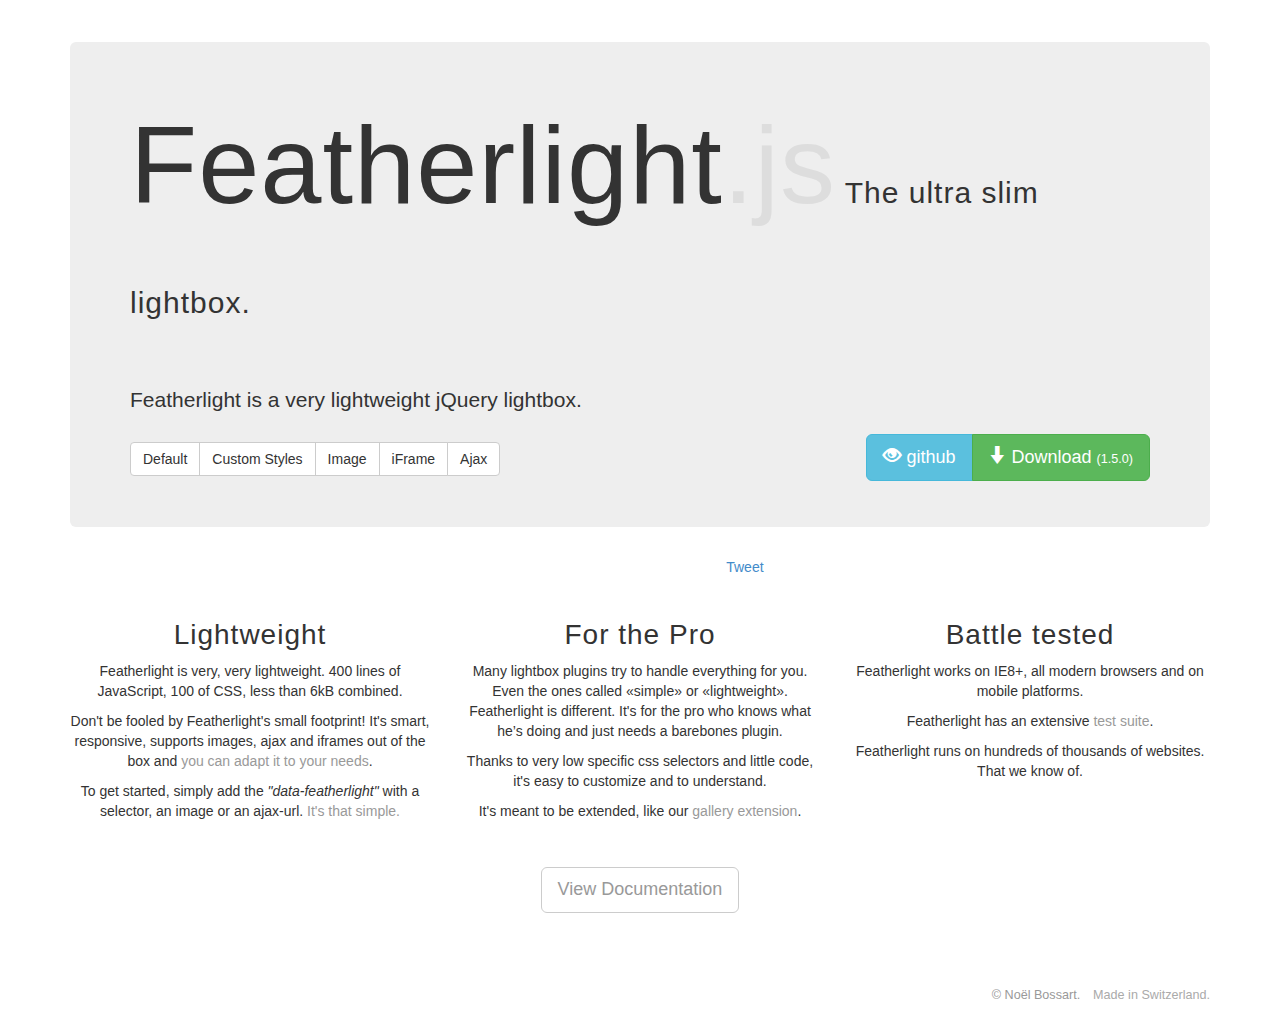
<file: Jquery Website/Plugins/featherlight-1.5.0/src/index.html>
<!DOCTYPE html>
<html>
	<head>
		<meta http-equiv="content-type" content="text/html; charset=UTF-8" />
		<title>Featherlight – The ultra slim jQuery lightbox.</title>
		<link href="../assets/stylesheets/bootstrap.min.css" rel="stylesheet" />
		<link type="text/css" rel="stylesheet" href="featherlight.css" />
		<style type="text/css">
			@media all {
				.lightbox { display: none; }
				.fl-page h1,
				.fl-page h3,
				.fl-page h4 {
					font-family: 'HelveticaNeue-UltraLight', 'Helvetica Neue UltraLight', 'Helvetica Neue', Arial, Helvetica, sans-serif;
					font-weight: 100;
					letter-spacing: 1px;
				}
				.fl-page h1 { font-size: 110px; margin-bottom: 0.5em; }
				.fl-page h1 i { font-style: normal; color: #ddd; }
				.fl-page h1 span { font-size: 30px; color: #333;}
				.fl-page h3 { text-align: right; }
				.fl-page h3 { font-size: 15px; }
				.fl-page h4 { font-size: 2em; }
				.fl-page .jumbotron { margin-top: 2em; }
				.fl-page .doc { margin: 2em 0;}
				.fl-page .btn-download { float: right; }
				.fl-page .btn-default { vertical-align: bottom; }

				.fl-page .btn-lg span { font-size: 0.7em; }
				.fl-page .footer { margin-top: 3em; color: #aaa; font-size: 0.9em;}
				.fl-page .footer a { color: #999; text-decoration: none; margin-right: 0.75em;}
				.fl-page .github { margin: 2em 0; }
				.fl-page .github a { vertical-align: top; }
				.fl-page .marketing a { color: #999; }

				/* override default feather style... */
				.fixwidth {
					background: rgba(256,256,256, 0.8);
				}
				.fixwidth .featherlight-content {
					width: 500px;
					padding: 25px;
					color: #fff;
					background: #111;
				}
				.fixwidth .featherlight-close {
					color: #fff;
					background: #333;
				}

			}
			@media(max-width: 768px){
				.fl-page h1 span { display: block; }
				.fl-page .btn-download { float: none; margin-bottom: 1em; }
			}
		</style>
	</head>
	<body class="fl-page">
		<div class="container">
			<div class="jumbotron">
				<h1>Featherlight<i>.js</i><span> The ultra slim lightbox.</span></h1>
				<p class="lead">Featherlight is a very lightweight jQuery lightbox.</p>
				<div class="btn-group btn-download">
					<a class="btn btn-lg btn-info" href="https://github.com/noelboss/featherlight/">
						<i class="glyphicon glyphicon-eye-open"></i>
						github
					</a>
					<a class="btn btn-lg btn-success" href="https://github.com/noelboss/featherlight/archive/master.zip">
						<i class="glyphicon glyphicon-arrow-down"></i>
						Download <span>(1.5.0)</span>
					</a>
				</div>
				<div class="btn-group">
					<a class="btn btn-default" href="#" data-featherlight="#fl1">Default</a>
					<a class="btn btn-default" href="#" data-featherlight="#fl2" data-featherlight-variant="fixwidth">Custom Styles</a>
					<a class="btn btn-default" href="../assets/images/droplets.jpg" data-featherlight="image">Image</a>
					<a class="btn btn-default" href="#" data-featherlight="#fl3">iFrame</a>
					<a class="btn btn-default" href="index.html .ajaxcontent" data-featherlight="ajax">Ajax</a>
				</div>
			</div>
			<div class="row github text-center">
				<iframe class="github-btn" src="http://ghbtns.com/github-btn.html?user=noelboss&amp;repo=Featherlight&amp;type=watch&amp;count=true" allowtransparency="true" frameborder="0" scrolling="0" width="100px" height="20px"></iframe>
				<iframe class="github-btn" src="http://ghbtns.com/github-btn.html?user=noelboss&amp;repo=Featherlight&amp;type=fork&amp;count=true" allowtransparency="true" frameborder="0" scrolling="0" width="102px" height="20px"></iframe>
				<a href="https://twitter.com/share" class="twitter-share-button" data-counturl="noelboss.github.io/featherlight/" data-url="http://bit.ly/1hsLGpp" data-text="Featherlight – The ultra slim, responsive jQuery lightbox. It handles images, iFrames, inline- and ajax-content!
> " data-hashtags="#lightbox,#featherlight,#jQuery,#gallery,#responsive" data-dnt="true">Tweet</a>
				<script>!function(d,s,id){var js,fjs=d.getElementsByTagName(s)[0],p=/^http:/.test(d.location)?'http':'https';if(!d.getElementById(id)){js=d.createElement(s);js.id=id;js.src=p+'://platform.twitter.com/widgets.js';fjs.parentNode.insertBefore(js,fjs);}}(document, 'script', 'twitter-wjs');</script>
			</div>
			<div class="row marketing text-center">
				<div class="col-lg-4">
					<h4>Lightweight</h4>
					<p>
						Featherlight is very, very lightweight. 400 lines of JavaScript, 100 of CSS, less than 6kB combined.
					</p>
					<p>
						Don't be fooled by Featherlight's small footprint! It's smart, responsive, supports images, ajax and iframes out of the box and <a href="https://github.com/noelboss/featherlight/#configuration">you can adapt it to your needs</a>.
					</p>
					<p>
						To get started, simply add the <em>"data-featherlight"</em> with a selector, an image or an ajax-url. <a href="https://github.com/noelboss/featherlight/#usage">It's that simple.</a>
					</p>
				</div>

				<div class="col-lg-4">
					<h4>For the Pro</h4>
					<p>
						Many lightbox plugins try to handle everything for you. Even the ones called «simple» or «lightweight». Featherlight is different. It's for the pro who knows what he’s doing and just needs a barebones plugin.
					</p>
					<p>
						Thanks to very low specific css selectors and little code, it's easy to customize and to understand.
					</p>
					<p>
						It's meant to be extended, like our <a href="http://noelboss.github.io/featherlight/gallery.html">gallery extension</a>.
					</p>
				</div>
				<div class="col-lg-4">
					<h4>Battle tested</h4>
					<p>
						Featherlight works on IE8+, all modern browsers and on mobile platforms.
					</p>
					<p>
						Featherlight has an extensive <a href="https://travis-ci.org/noelboss/featherlight">test suite</a>.
					</p>
					<p>
						Featherlight runs on hundreds of thousands of websites. That we know of.
					</p>
				</div>
			</div>

			<div class="row marketing text-center">
				<div class="col-lg-3">
				</div>
				<div class="col-lg-6">
					<a class="doc btn btn-lg btn-default" href="https://github.com/noelboss/featherlight/#installation">
						View Documentation
					</a>
				</div>
				<div class="col-lg-3">
				</div>
			</div>
			<div class="footer text-right">
				<p><a href="//noelboss.com">&copy; Noël Bossart.</a> Made in Switzerland.</p>
			</div>
		</div>

		<div class="lightbox" id="fl1">
			<h2>Featherlight Default</h2>
			<p>
				This is a default featherlight lightbox.<br>
				It's flexible in height and width.<br>
				Everything that is used to display and style the box can be found in the <a href="https://github.com/noelboss/featherlight/blob/master/src/featherlight.css">featherlight.css</a> file which is pretty simple.</p>
		</div>

		<div class="lightbox" id="fl2">
			<h2>Featherlight with custom styles</h2>
			<p>It's easy to override the styling of Featherlight. All you need to do is specify an additional class in the data-featherlight-variant of the triggering element. This class will be added and you can then override everything. You can also reset all CSS: <em>$('.special').featherlight({ resetCss: true });</em>
			</p>
		</div>

		<iframe class="lightbox" src="//player.vimeo.com/video/33110953" width="500" height="281" id="fl3" style="border:none;" webkitallowfullscreen mozallowfullscreen allowfullscreen></iframe>

		<div class="ajaxcontent lightbox">
			<h2>This Ligthbox was loaded using ajax</h2>
			<p>With <a href="https://github.com/noelboss/featherlight/#installation">little code</a>, you can build lightboxes that use custom content loaded with ajax...</p>
		</div>

		<script src="../assets/javascripts/jquery-1.7.0.min.js"></script>
		<script src="featherlight.js" type="text/javascript" charset="utf-8"></script>

		<script>
			(function(i,s,o,g,r,a,m){i['GoogleAnalyticsObject']=r;i[r]=i[r]||function(){
			(i[r].q=i[r].q||[]).push(arguments)},i[r].l=1*new Date();a=s.createElement(o),
			m=s.getElementsByTagName(o)[0];a.async=1;a.src=g;m.parentNode.insertBefore(a,m)
			})(window,document,'script','//stats.g.doubleclick.net/dc.js','ga');

			ga('create', 'UA-5342062-6', 'noelboss.github.io');
			ga('send', 'pageview');
		</script>
	</body>
</html>
</file>
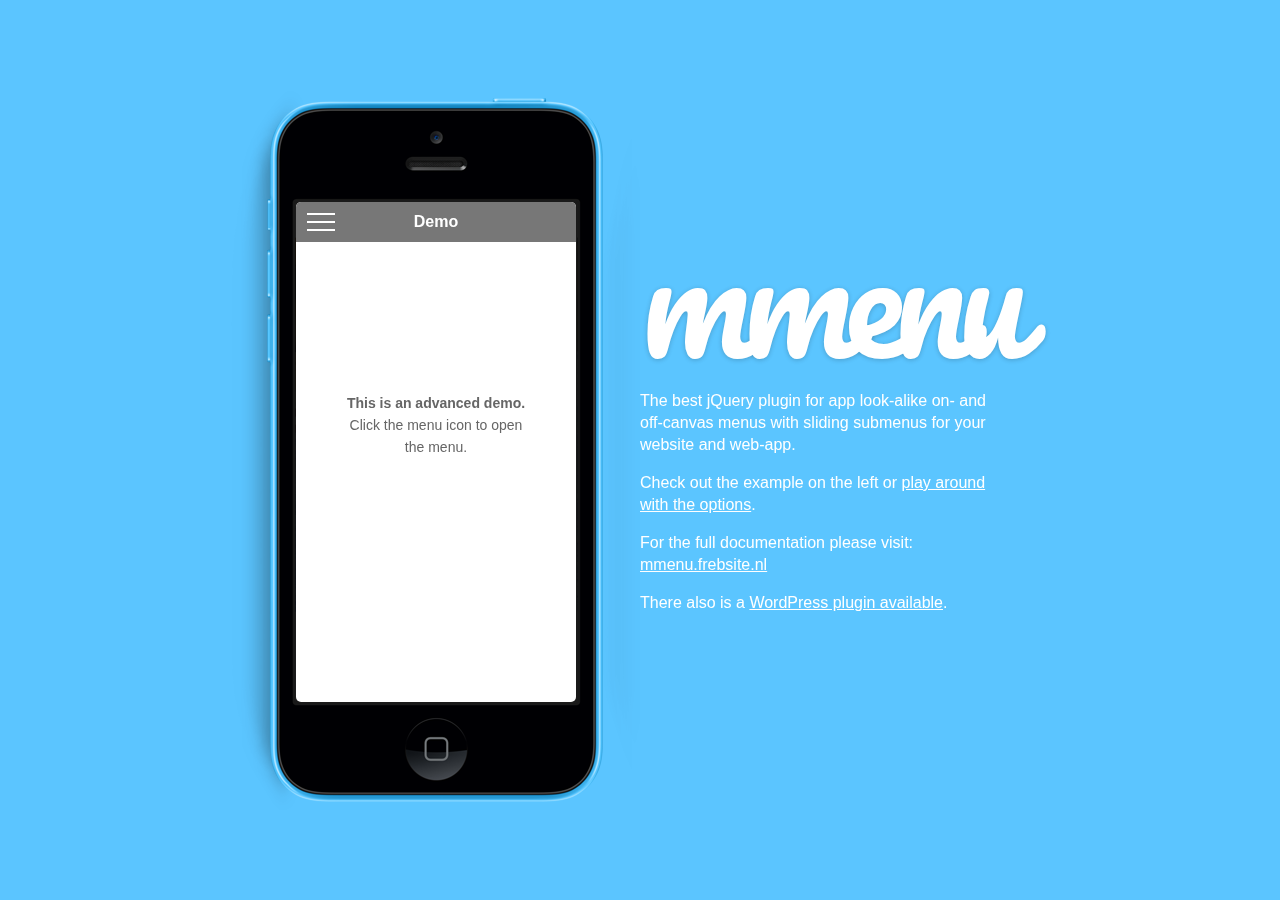
<file: Jquery Website/Plugins/jQuery.mmenu-master/jQuery.mmenu-master/index.html>
<!DOCTYPE html>
<html>
	<head>
		<meta charset="utf-8" />
		<meta name="author" content="www.frebsite.nl" />
		<meta content="width=600px user-scalable=yes" name="viewport" />
		<meta name="robots" content="noindex, nofollow" />

		<title>jQuery.mmenu, app look-alike menus with sliding submenus.</title>

		<link type="text/css" rel="stylesheet" href="http://fonts.googleapis.com/css?family=Pacifico" />
		<link type="text/css" rel="stylesheet" href="demo/css/site.css" />
	</head>
	<body>
		<div id="wrapper">
			<div class="phone">
				<iframe name="phone" src="demo/advanced.html" frameborder="0" width="320" height="480"></iframe>
			</div>
			<div id="page">
				<h1>mmenu</h1>
				<p>The best jQuery plugin for app look-alike on- and off-canvas menus with sliding submenus for your website and web-app.</p>
				<p>Check out the example on the left or <a href="http://mmenu.frebsite.nl/examples.html" target="_blank">play around with the options</a>.</p>
				<p>For the full documentation please visit: <a href="http://mmenu.frebsite.nl" target="_blank">mmenu.frebsite.nl</a></p>
				<p>There also is a <a href="http://mmenu.frebsite.nl/wordpress-plugin.html">WordPress plugin available</a>.</p>
			</div>
		</div>
	</body>
</html>
</file>
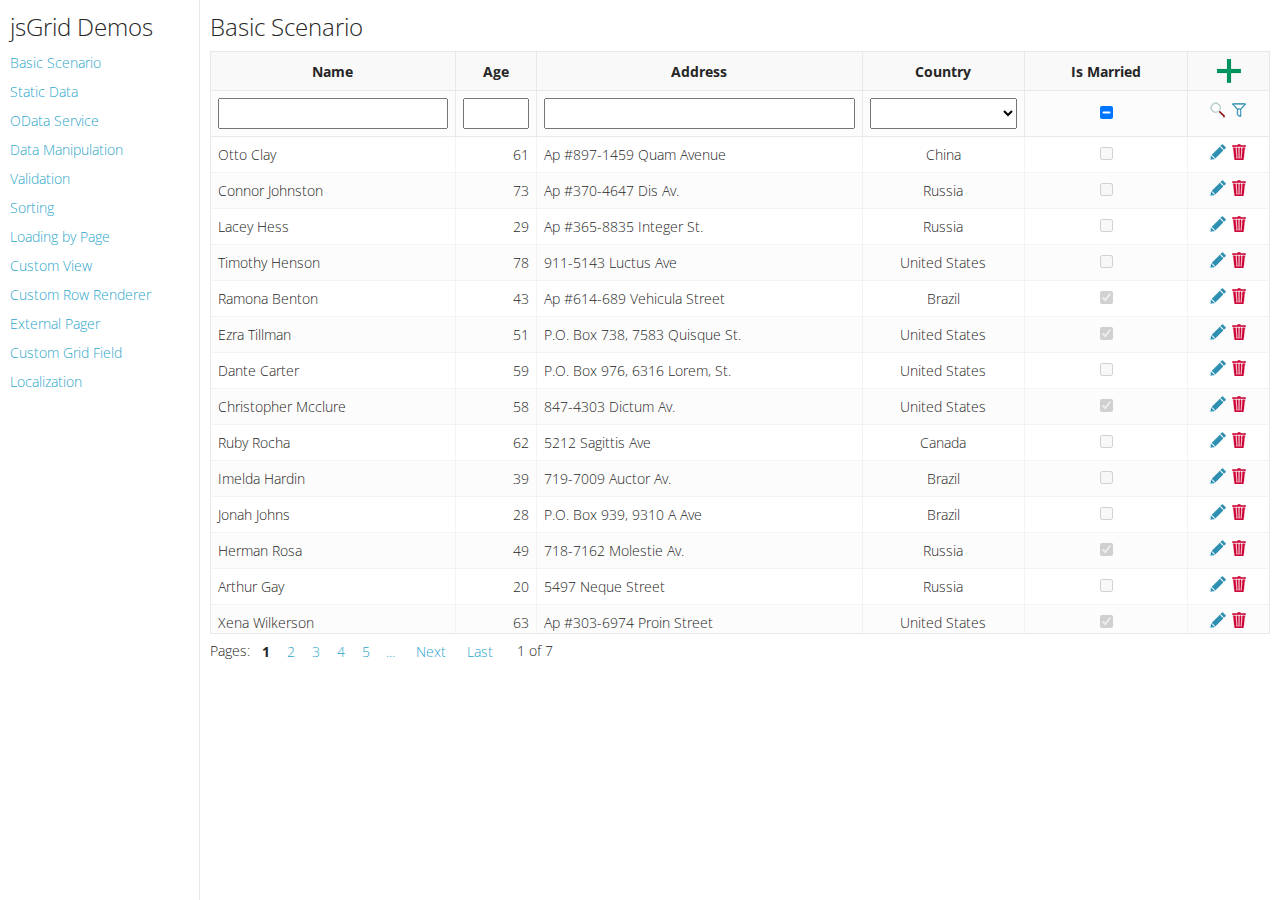
<file: Jquery Website/Plugins/jsgrid-1.5.2/demos/index.html>
<!DOCTYPE html>
<html>
<head>
    <meta http-equiv="X-UA-Compatible" content="IE=edge">
    <title>jsGrid - Simple jQuery DataGrid - Demos</title>
    <link rel="stylesheet" type="text/css" href="demos.css" />
    <link href='http://fonts.googleapis.com/css?family=Open+Sans:300,600,400' rel='stylesheet' type='text/css'>
</head>
<body>
    <div class="navigation">
        <h1>jsGrid Demos</h1>
        <ul>
            <li><a href="basic.html" target="demo">Basic Scenario</a></li>
            <li><a href="static-data.html" target="demo">Static Data</a></li>
            <li><a href="odata-service.html" target="demo">OData Service</a></li>
            <li><a href="data-manipulation.html" target="demo">Data Manipulation</a></li>
            <li><a href="validation.html" target="demo">Validation</a></li>
            <li><a href="sorting.html" target="demo">Sorting</a></li>
            <li><a href="loading-by-page.html" target="demo">Loading by Page</a></li>
            <li><a href="custom-view.html" target="demo">Custom View</a></li>
            <li><a href="custom-row-renderer.html" target="demo">Custom Row Renderer</a></li>
            <li><a href="external-pager.html" target="demo">External Pager</a></li>
            <li><a href="custom-grid-field.html" target="demo">Custom Grid Field</a></li>
            <li><a href="localization.html" target="demo">Localization</a></li>
        </ul>
    </div>
    <div class="demo-frame">
        <iframe name="demo" src="basic.html"></iframe>
    </div>
</body>
</html>
</file>
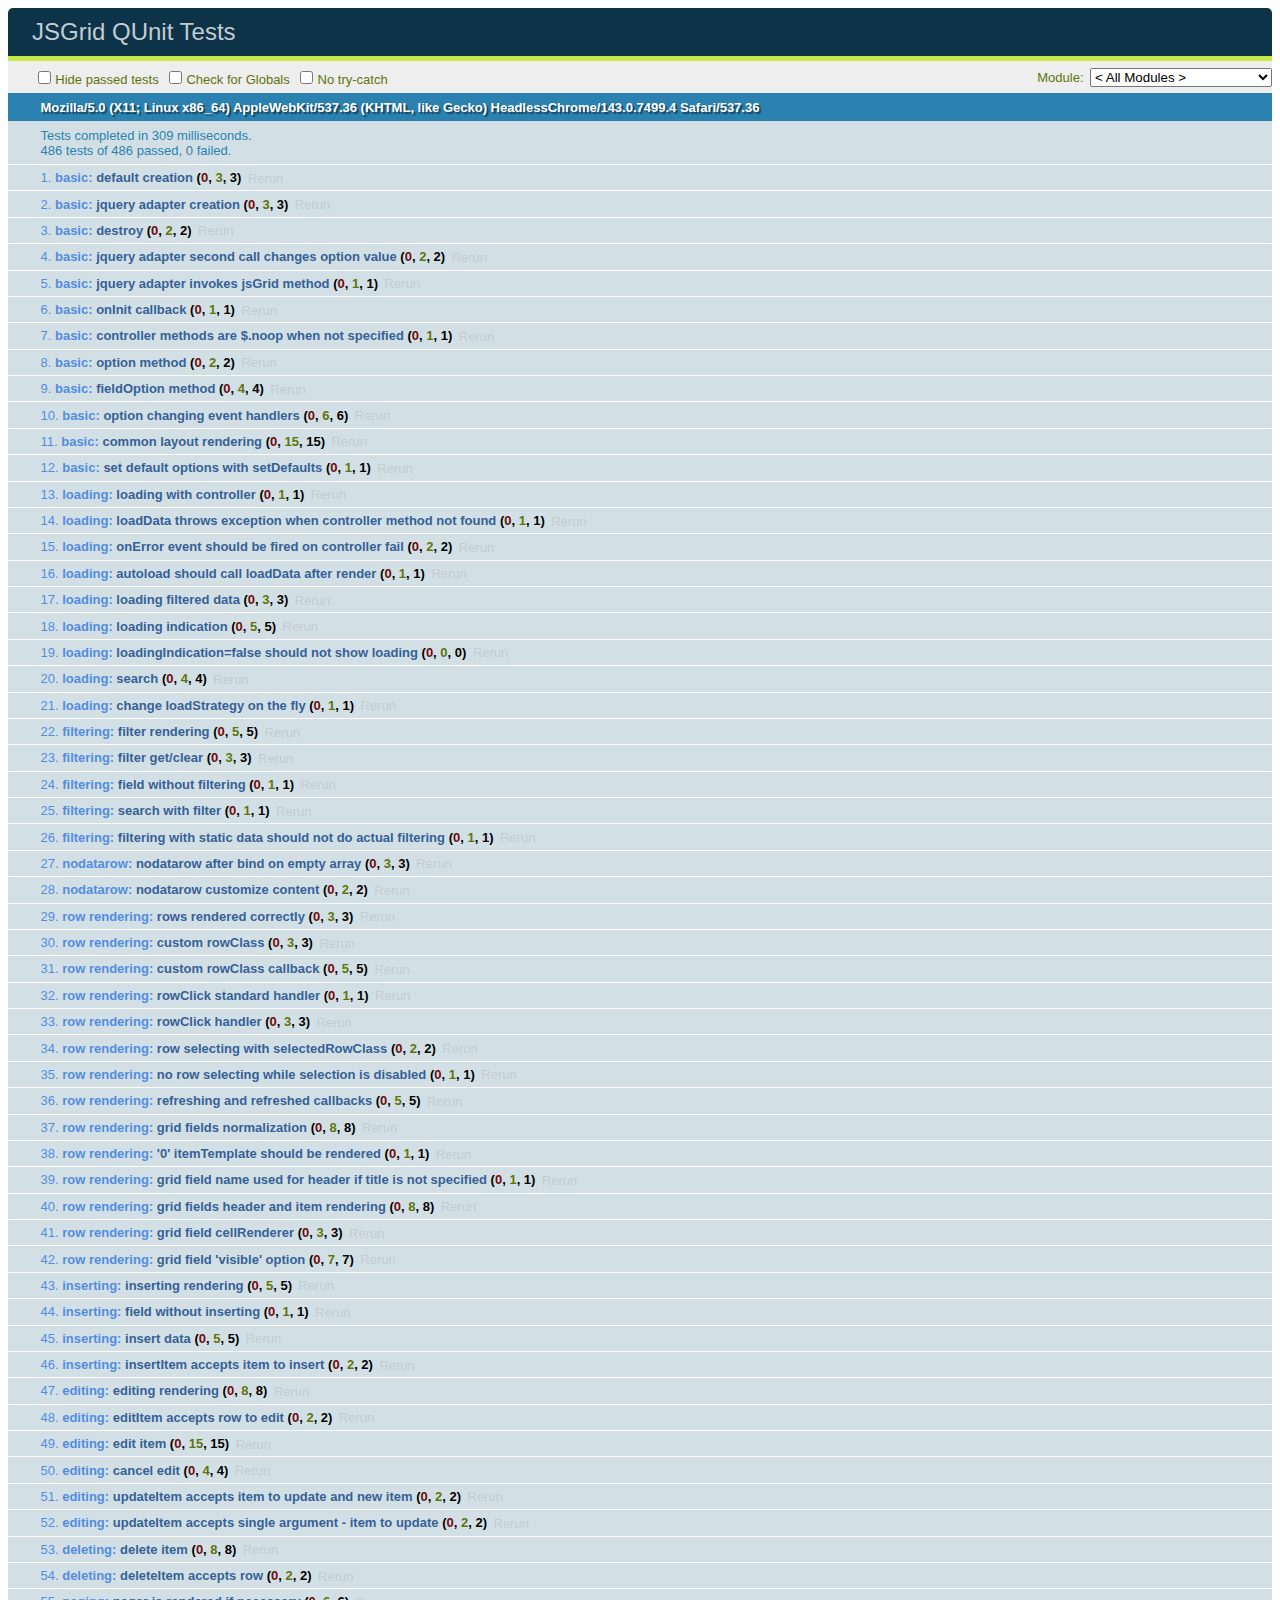
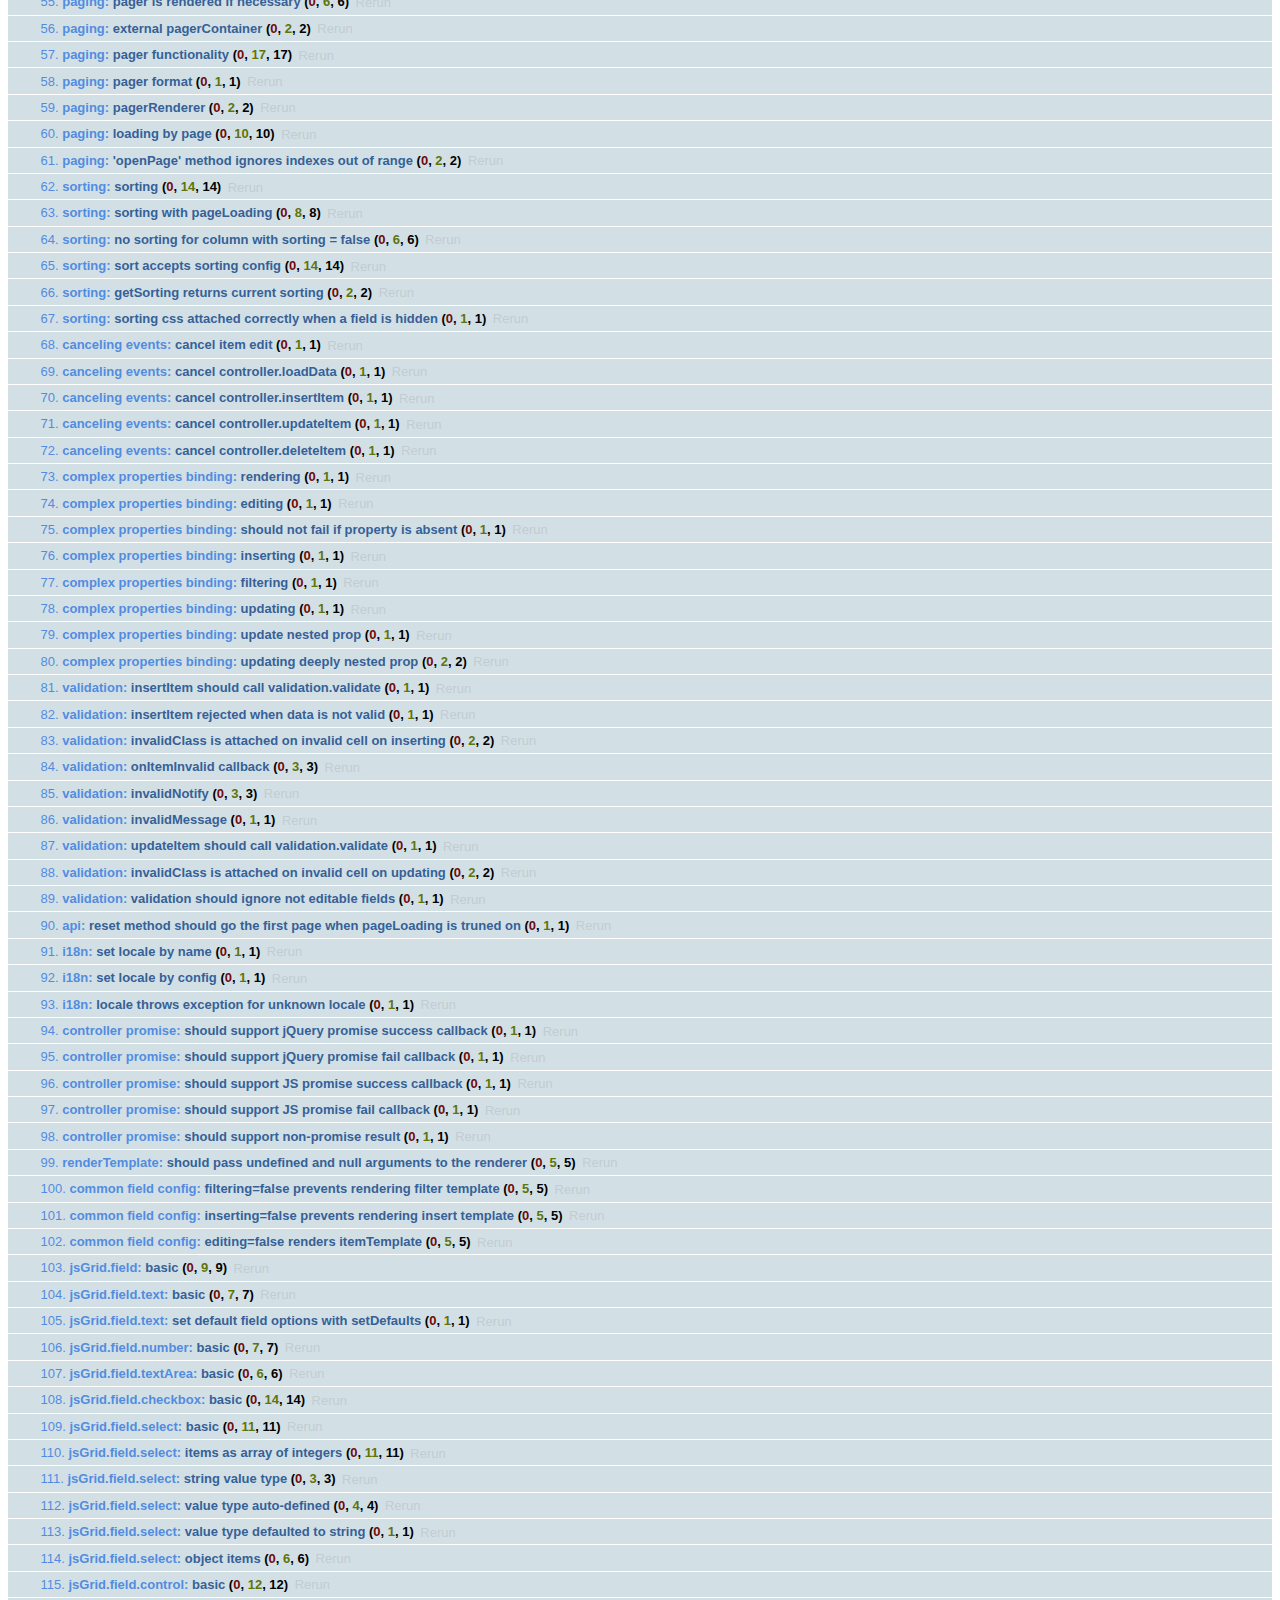
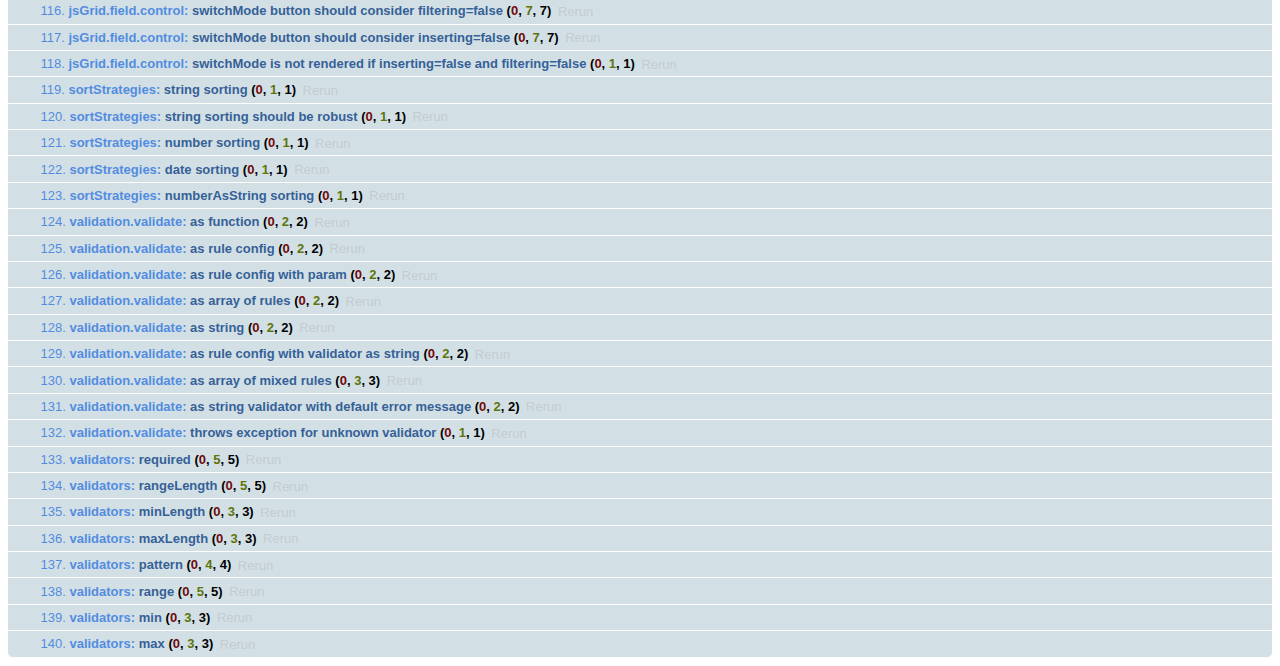
<file: Jquery Website/Plugins/jsgrid-1.5.2/tests/index.html>
<!DOCTYPE html>
<html>
<head>
    <meta charset="utf-8">
    <title>JSGrid QUnit Tests</title>
    <link rel="stylesheet" href="../external/qunit/qunit-1.10.0.css">
</head>
<body>
    <div id="qunit"></div>

    <div id="qunit-fixture">
        <div id="jsGrid"></div>
    </div>

    <script src="../external/qunit/qunit-1.10.0.js"></script>

    <script src="../external/jquery/jquery-1.8.3.js"></script>

    <script src="../src/jsgrid.core.js"></script>
    <script src="../src/jsgrid.load-indicator.js"></script>
    <script src="../src/jsgrid.load-strategies.js"></script>
    <script src="../src/jsgrid.sort-strategies.js"></script>
    <script src="../src/jsgrid.validation.js"></script>
    <script src="../src/jsgrid.field.js"></script>
    <script src="../src/fields/jsgrid.field.text.js"></script>
    <script src="../src/fields/jsgrid.field.number.js"></script>
    <script src="../src/fields/jsgrid.field.textarea.js"></script>
    <script src="../src/fields/jsgrid.field.checkbox.js"></script>
    <script src="../src/fields/jsgrid.field.select.js"></script>
    <script src="../src/fields/jsgrid.field.control.js"></script>

    <script src="jsgrid.tests.js"></script>
    <script src="jsgrid.field.tests.js"></script>
    <script src="jsgrid.sort-strategies.tests.js"></script>
    <script src="jsgrid.validation.tests.js"></script>
</body>
</html>
</file>
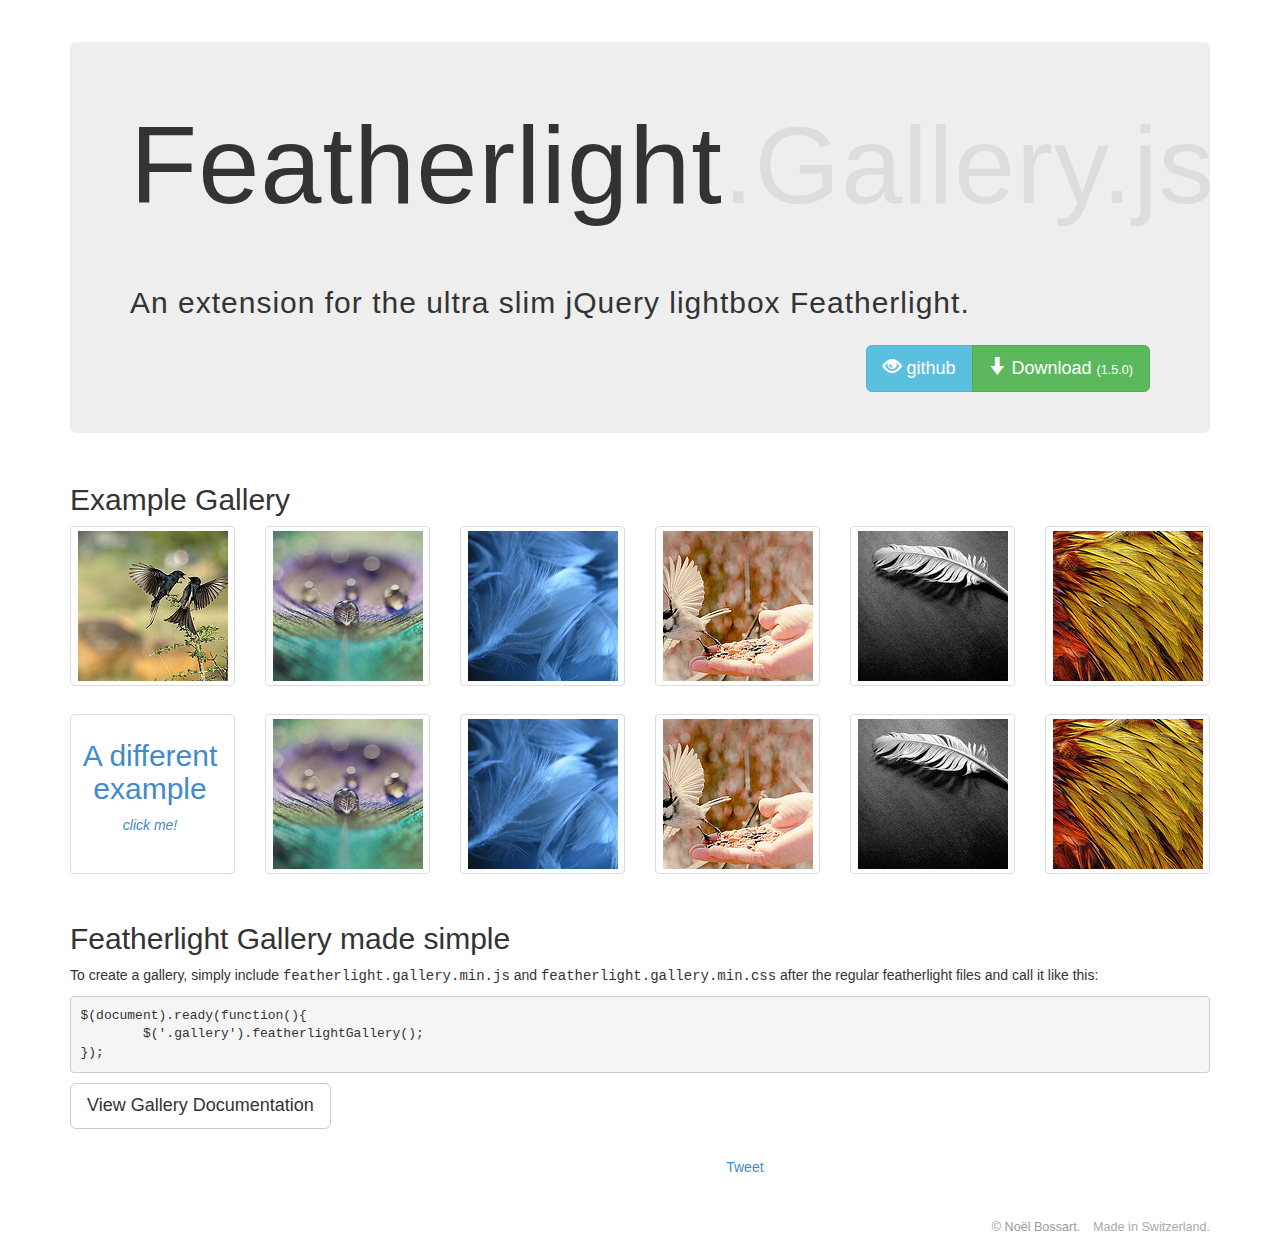
<file: Jquery Website/Plugins/featherlight-1.5.0/gallery.html>
<!DOCTYPE html>
<html>
	<head>
		<meta http-equiv="content-type" content="text/html; charset=UTF-8" />
		<title>Featherlight – The ultra slim jQuery lightbox.</title>
		<link href="assets/stylesheets/bootstrap.min.css" rel="stylesheet" />
		<link type="text/css" rel="stylesheet" href="release/featherlight.min.css" />
		<link type="text/css" rel="stylesheet" href="release/featherlight.gallery.min.css" />
		<style type="text/css">
			@media all {
				.lightbox { display: none; }
				.fl-page h1,
				.fl-page h3,
				.fl-page h4 {
					font-family: 'HelveticaNeue-UltraLight', 'Helvetica Neue UltraLight', 'Helvetica Neue', Arial, Helvetica, sans-serif;
					font-weight: 100;
					letter-spacing: 1px;
				}
				.fl-page h1 { font-size: 110px; margin-bottom: 0.5em; }
				.fl-page h1 i { font-style: normal; color: #ddd; }
				.fl-page h1 span { font-size: 30px; color: #333;}
				.fl-page h3 { text-align: right; }
				.fl-page h3 { font-size: 15px; }
				.fl-page h4 { font-size: 2em; }
				.fl-page .jumbotron { margin-top: 2em; }
				.fl-page .btn-download { float: right; margin-top: -40px; }
				.fl-page .btn-default { vertical-align: bottom; }

				.fl-page .row { margin-top: 2em;}

				.fl-page .btn-lg span { font-size: 0.7em; }
				.fl-page .footer { margin-top: 3em; color: #aaa; font-size: 0.9em;}
				.fl-page .footer a { color: #999; text-decoration: none; margin-right: 0.75em;}
				.fl-page .github { margin: 2em 0; }
				.fl-page .github a { vertical-align: top; }

				/* customized gallery */

				.featherlight-gallery2 {
					background: rgba(100,100,100,0.5);
				}
				.featherlight-gallery2 .featherlight-content {
					background: #000;
				}
				.featherlight-gallery2 .featherlight-next:hover,
				.featherlight-gallery2 .featherlight-previous:hover {
					background: rgba(0,0,0,0.5);
				}
				.featherlight-gallery2 .featherlight-next:hover span,
				.featherlight-gallery2 .featherlight-previous:hover span {
					font-size: 25px;
					line-height: 25px;
					margin-top: -12.5px;
					color: #fff;
				}
				.featherlight-gallery2  .featherlight-close {
					background: transparent;
					color: #fff;
					font-size: 1.2em;
				}
				.featherlight-gallery2.featherlight-last-slide .featherlight-next,
				.featherlight-gallery2.featherlight-first-slide .featherlight-previous {
					display: none;
				}

				/* text slide */
				.thumbnail a { text-decoration: none; }
				.blurb {
					display: inline-block;
					width: 150px;
					height: 150px;
				}
				.blurb h2 { text-align: center;}
				.blurb .detail { display: none;}
				.blurb .teaser {
					font-style: italic;
					text-align: center;
				}
				.featherlight .blurb {
					display: inline-block;
					width: 500px;
					height: 300px;
					color: #99f;
				}
				.featherlight .blurb .detail {
					color: #ddf;
					font-size: large;
					display: inherit;
				}
				.featherlight .blurb .teaser { display: none;}

			}
			@media(max-width: 768px){
				.fl-page h1 span { display: block; }
				.fl-page .btn-download { float: none; margin-bottom: 1em; }
			}
		</style>
	</head>
	<body class="fl-page">
		<div class="container">
			<div class="jumbotron">
				<h1>Featherlight<i>.Gallery.js</i>
					<br/><span> An extension for the ultra slim jQuery lightbox Featherlight.</span></h1>
				<div class="btn-group btn-download">
					<a class="btn btn-lg btn-info" href="https://github.com/noelboss/featherlight/">
						<i class="glyphicon glyphicon-eye-open"></i>
						github
					</a>
					<a class="btn btn-lg btn-success" href="https://github.com/noelboss/featherlight/archive/1.5.0.zip">
						<i class="glyphicon glyphicon-arrow-down"></i>
						Download <span>(1.5.0)</span>
					</a>
				</div>
			</div>


			<div class="row">
				<div class="col-lg-12">
					<h2>Example Gallery</h2>
				</div>
				<div class="col-lg-2">
					<a class="thumbnail gallery" href="assets/images/two_birds.jpg"><img src="assets/images/two_birds.thumb.jpg" /></a>
				</div>
				<div class="col-lg-2">
					<a class="thumbnail gallery" href="assets/images/droplets.jpg"><img src="assets/images/droplets.thumb.jpg" /></a>
				</div>
				<div class="col-lg-2">
					<a class="thumbnail gallery" href="assets/images/blue.jpg"><img src="assets/images/blue.thumb.jpg" /></a>
				</div>
				<div class="col-lg-2">
					<a class="thumbnail gallery" href="assets/images/feed.jpg"><img src="assets/images/feed.thumb.jpg" /></a>
				</div>
				<div class="col-lg-2">
					<a class="thumbnail gallery" href="assets/images/black.jpg"><img src="assets/images/black.thumb.jpg" /></a>
				</div>
				<div class="col-lg-2">
					<a class="thumbnail gallery" href="assets/images/red_and_yellow.jpg"><img src="assets/images/red_and_yellow.thumb.jpg" /></a>
				</div>
			</div>

			<div class="row">
				<div class="col-lg-2">
					<a class="thumbnail gallery2" href=".blurb">
						<div class="blurb">
							<h2>A different example</h2>
							<p class="teaser">click me!</p>
							<span class="detail">
								<p>Featherlight Gallery inherit all the goodies of Featherlight.</p>
								<p>In particular, the different content filters are available and a gallery can have mixed content. For example, this slide that is not an image.</p>
								<p>This gallery also demonstrates the use of a css variant.</p>
						</div>
					</a>
				</div>
				<div class="col-lg-2">
					<a class="thumbnail gallery2" href="assets/images/droplets.jpg"><img src="assets/images/droplets.thumb.jpg" /></a>
				</div>
				<div class="col-lg-2">
					<a class="thumbnail gallery2" href="assets/images/blue.jpg"><img src="assets/images/blue.thumb.jpg" /></a>
				</div>
				<div class="col-lg-2">
					<a class="thumbnail gallery2" href="assets/images/feed.jpg"><img src="assets/images/feed.thumb.jpg" /></a>
				</div>
				<div class="col-lg-2">
					<a class="thumbnail gallery2" href="assets/images/black.jpg"><img src="assets/images/black.thumb.jpg" /></a>
				</div>
				<div class="col-lg-2">
					<a class="thumbnail gallery2" href="assets/images/red_and_yellow.jpg"><img src="assets/images/red_and_yellow.thumb.jpg" /></a>
				</div>
			</div>

			<div class="row">
				<div class="col-lg-12">
					<h2>Featherlight Gallery made simple</h2>
					<p>To create a gallery, simply include <kbd>featherlight.gallery.min.js</kbd> and <kbd>featherlight.gallery.min.css</kbd> after the regular featherlight files and
						call it like this:
					</p>
					<p>
						<pre>$(document).ready(function(){
	$('.gallery').featherlightGallery();
});</pre>
					</p>

					<a class="doc btn btn-lg btn-default" href="https://github.com/noelboss/featherlight/#featherlight-gallery">
						View Gallery Documentation
					</a>
				</div>
			</div>

			<div class="row github text-center">
				<iframe class="github-btn" src="http://ghbtns.com/github-btn.html?user=noelboss&amp;repo=Featherlight&amp;type=watch&amp;count=true" allowtransparency="true" frameborder="0" scrolling="0" width="100px" height="20px"></iframe>
				<iframe class="github-btn" src="http://ghbtns.com/github-btn.html?user=noelboss&amp;repo=Featherlight&amp;type=fork&amp;count=true" allowtransparency="true" frameborder="0" scrolling="0" width="102px" height="20px"></iframe>
				<a href="https://twitter.com/share" class="twitter-share-button" data-via="noelboss" data-related="featherlight" data-dnt="true">Tweet</a>
				<script>!function(d,s,id){var js,fjs=d.getElementsByTagName(s)[0],p=/^http:/.test(d.location)?'http':'https';if(!d.getElementById(id)){js=d.createElement(s);js.id=id;js.src=p+'://platform.twitter.com/widgets.js';fjs.parentNode.insertBefore(js,fjs);}}(document, 'script', 'twitter-wjs');</script>
			</div>

			<div class="footer text-right">
				<p><a href="//noelboss.com">&copy; Noël Bossart.</a> Made in Switzerland.</p>
			</div>
		</div>

		<script src="assets/javascripts/jquery-1.7.0.min.js"></script>
		<script src="release/featherlight.min.js" type="text/javascript" charset="utf-8"></script>
		<script src="release/featherlight.gallery.min.js" type="text/javascript" charset="utf-8"></script>

		<script>
			$(document).ready(function(){
				$('.gallery').featherlightGallery({
					gallery: {
						fadeIn: 300,
						fadeOut: 300
					},
					openSpeed:    300,
					closeSpeed:   300
				});
				$('.gallery2').featherlightGallery({
					gallery: {
						next: 'next »',
						previous: '« previous'
					},
					variant: 'featherlight-gallery2'
				});
			});

			(function(i,s,o,g,r,a,m){i['GoogleAnalyticsObject']=r;i[r]=i[r]||function(){
			(i[r].q=i[r].q||[]).push(arguments)},i[r].l=1*new Date();a=s.createElement(o),
			m=s.getElementsByTagName(o)[0];a.async=1;a.src=g;m.parentNode.insertBefore(a,m)
			})(window,document,'script','//stats.g.doubleclick.net/dc.js','ga');

			ga('create', 'UA-5342062-6', 'noelboss.github.io');
			ga('send', 'pageview');
		</script>
	</body>
</html>
</file>
<file: Jquery Website/Plugins/jQuery.mmenu-master/jQuery.mmenu-master/demo/css/site.css>
html,
body
{
	padding: 0;
	margin: 0;
	height: 100%;
}
body
{
	background-color: #5BC5FF;
	-webkit-text-size-adjust: none;
	font-family: Arial, Helvetica, Verdana;
	font-size: 16px;
	line-height: 22px;
	color: #fff;
	position: relative;
}
h1
{
	text-shadow: 0 1px 5px rgba( 0, 0, 0, 0.2 );
	text-transform: lowercase;
	font-family: 'Pacifico', Arial, sans-serif;
	font-weight: normal;
	font-size: 150px;
	line-height: 150px;
	letter-spacing: -10px;
	margin: 0 0 20px 0;
}
a,
a:hover
{
	color: #fff;
	text-decoration: underline;
}

.phone
{
    background: center center no-repeat transparent;
    background-image: url([data-uri]);
    height: 760px;
    width: 430px;
	margin-top: -380px;
	margin-left: -420px;
    position: fixed;
	top: 50%;
	left: 50%;
}
.phone iframe {
    background: none repeat scroll 0 0 #111;
    border: medium none;
    border-radius: 5px;
    height: 500px;
    margin: 132px 0 0 76px;
    overflow: hidden;
    width: 280px;
}
#page
{
	width: 350px;
	position: fixed;
	margin-top: -230px;
	margin-left: 0;
	top: 50%;
	left: 50%;
}
</file>
<file: Jquery Website/Plugins/jsgrid-1.5.2/demos/demos.css>
* {
    margin: 0;
    padding: 0;
    box-sizing: border-box;
}

html {
    height: 100%;
}

body {
    height: 100%;
    padding: 10px;
    color: #262626;
    font-family: 'Helvetica Neue Light', 'Open Sans', Helvetica;
    font-size: 14px;
    font-weight: 300;
}

h1 {
    margin: 0 0 8px 0;
    font-size: 24px;
    font-family: 'Helvetica Neue Light', 'Open Sans', Helvetica;
    font-weight: 300;
}

h2 {
    margin: 16px 0 8px 0;
    font-size: 18px;
    font-family: 'Helvetica Neue Light', 'Open Sans', Helvetica;
    font-weight: 300;
}

ul {
    list-style: none;
}

a {
    color: #2ba6cb;
    text-decoration: none;
}

a:hover {
    text-decoration: underline;
    color: #258faf;
}

input, button, select {
    font-family: 'Helvetica Neue Light', 'Open Sans', Helvetica;
    font-weight: 300;
    font-size: 14px;
    padding: 2px;
}

.navigation {
    width: 200px;
    position: absolute;
    top: 0;
    bottom: 0;
    left: 0;
    padding: 10px;
    border-right: 1px solid #e9e9e9;
}

.navigation li {
    margin: 10px 0;
}

.demo-frame {
    position: absolute;
    top: 0;
    right: 0;
    bottom: 0;
    left: 200px;
}

iframe[name='demo'] {
    display: block;
    width: 100%;
    height: 100%;
    border: none;
}
</file>
<file: Jquery Website/Plugins/featherlight-1.5.0/release/featherlight.min.css>
/**
 * Featherlight - ultra slim jQuery lightbox
 * Version 1.5.0 - http://noelboss.github.io/featherlight/
 *
 * Copyright 2016, Noël Raoul Bossart (http://www.noelboss.com)
 * MIT Licensed.
**/
@media all{.featherlight{display:none;position:fixed;top:0;right:0;bottom:0;left:0;z-index:2147483647;text-align:center;white-space:nowrap;cursor:pointer;background:#333;background:rgba(0,0,0,0)}.featherlight:last-of-type{background:rgba(0,0,0,.8)}.featherlight:before{content:'';display:inline-block;height:100%;vertical-align:middle;margin-right:-.25em}.featherlight .featherlight-content{position:relative;text-align:left;vertical-align:middle;display:inline-block;overflow:auto;padding:25px 25px 0;border-bottom:25px solid transparent;margin-left:5%;margin-right:5%;max-height:95%;background:#fff;cursor:auto;white-space:normal}.featherlight .featherlight-inner{display:block}.featherlight .featherlight-close-icon{position:absolute;z-index:9999;top:0;right:0;line-height:25px;width:25px;cursor:pointer;text-align:center;font-family:Arial,sans-serif;background:#fff;background:rgba(255,255,255,.3);color:#000}.featherlight .featherlight-image{width:100%}.featherlight-iframe .featherlight-content{border-bottom:0;padding:0}.featherlight iframe{border:0}.featherlight *{-webkit-box-sizing:border-box;-moz-box-sizing:border-box;box-sizing:border-box}}@media only screen and (max-width:1024px){.featherlight .featherlight-content{margin-left:10px;margin-right:10px;max-height:98%;padding:10px 10px 0;border-bottom:10px solid transparent}}
</file>
<file: Jquery Website/Plugins/featherlight-1.5.0/src/featherlight.css>
/**
 * Featherlight – ultra slim jQuery lightbox
 * Version 1.5.0 - http://noelboss.github.io/featherlight/
 *
 * Copyright 2016, Noël Raoul Bossart (http://www.noelboss.com)
 * MIT Licensed.
**/
@media all {
	.featherlight {
		display: none;

		/* dimensions: spanning the background from edge to edge */
		position:fixed;
		top: 0; right: 0; bottom: 0; left: 0;
		z-index: 2147483647; /* z-index needs to be >= elements on the site. */

		/* position: centering content */
		text-align: center;

		/* insures that the ::before pseudo element doesn't force wrap with fixed width content; */
		white-space: nowrap;

		/* styling */
		cursor: pointer;
		background: #333;
		/* IE8 "hack" for nested featherlights */
		background: rgba(0, 0, 0, 0);
	}

	/* support for nested featherlights. Does not work in IE8 (use JS to fix) */
	.featherlight:last-of-type {
		background: rgba(0, 0, 0, 0.8);
	}

	.featherlight:before {
		/* position: trick to center content vertically */
		content: '';
		display: inline-block;
		height: 100%;
		vertical-align: middle;
		margin-right: -0.25em;
	}

	.featherlight .featherlight-content {
		/* make content container for positioned elements (close button) */
		position: relative;

		/* position: centering vertical and horizontal */
		text-align: left;
		vertical-align: middle;
		display: inline-block;

		/* dimensions: cut off images */
		overflow: auto;
		padding: 25px 25px 0;
		border-bottom: 25px solid transparent;

		/* dimensions: handling large content */
		margin-left: 5%;
		margin-right: 5%;
		max-height: 95%;

		/* styling */
		background: #fff;
		cursor: auto;

		/* reset white-space wrapping */
		white-space: normal;
	}

	/* contains the content */
	.featherlight .featherlight-inner {
		/* make sure its visible */
		display: block;
	}

	.featherlight .featherlight-close-icon {
		/* position: centering vertical and horizontal */
		position: absolute;
		z-index: 9999;
		top: 0;
		right: 0;

		/* dimensions: 25px x 25px */
		line-height: 25px;
		width: 25px;

		/* styling */
		cursor: pointer;
		text-align: center;
		font-family: Arial, sans-serif;
		background: #fff; /* Set the background in case it overlaps the content */
		background: rgba(255, 255, 255, 0.3);
		color: #000;
	}


	.featherlight .featherlight-image {
		/* styling */
		width: 100%;
	}


	.featherlight-iframe .featherlight-content {
		/* removed the border for image croping since iframe is edge to edge */
		border-bottom: 0;
		padding: 0;
	}

	.featherlight iframe {
		/* styling */
		border: none;
	}

	.featherlight * { /* See https://github.com/noelboss/featherlight/issues/42 */
		-webkit-box-sizing: border-box;
		-moz-box-sizing: border-box;
		box-sizing: border-box;
	}
}

/* handling phones and small screens */
@media only screen and (max-width: 1024px) {
	.featherlight .featherlight-content {
		/* dimensions: maximize lightbox with for small screens */
		margin-left: 10px;
		margin-right: 10px;
		max-height: 98%;

		padding: 10px 10px 0;
		border-bottom: 10px solid transparent;
	}
}
</file>
<file: Jquery Website/Plugins/jsgrid-1.5.2/external/qunit/qunit-1.10.0.css>
/**
 * QUnit v1.10.0 - A JavaScript Unit Testing Framework
 *
 * http://qunitjs.com
 *
 * Copyright 2012 jQuery Foundation and other contributors
 * Released under the MIT license.
 * http://jquery.org/license
 */

/** Font Family and Sizes */

#qunit-tests, #qunit-header, #qunit-banner, #qunit-testrunner-toolbar, #qunit-userAgent, #qunit-testresult {
	font-family: "Helvetica Neue Light", "HelveticaNeue-Light", "Helvetica Neue", Calibri, Helvetica, Arial, sans-serif;
}

#qunit-testrunner-toolbar, #qunit-userAgent, #qunit-testresult, #qunit-tests li { font-size: small; }
#qunit-tests { font-size: smaller; }


/** Resets */

#qunit-tests, #qunit-tests ol, #qunit-header, #qunit-banner, #qunit-userAgent, #qunit-testresult, #qunit-modulefilter {
	margin: 0;
	padding: 0;
}


/** Header */

#qunit-header {
	padding: 0.5em 0 0.5em 1em;

	color: #8699a4;
	background-color: #0d3349;

	font-size: 1.5em;
	line-height: 1em;
	font-weight: normal;

	border-radius: 5px 5px 0 0;
	-moz-border-radius: 5px 5px 0 0;
	-webkit-border-top-right-radius: 5px;
	-webkit-border-top-left-radius: 5px;
}

#qunit-header a {
	text-decoration: none;
	color: #c2ccd1;
}

#qunit-header a:hover,
#qunit-header a:focus {
	color: #fff;
}

#qunit-testrunner-toolbar label {
	display: inline-block;
	padding: 0 .5em 0 .1em;
}

#qunit-banner {
	height: 5px;
}

#qunit-testrunner-toolbar {
	padding: 0.5em 0 0.5em 2em;
	color: #5E740B;
	background-color: #eee;
	overflow: hidden;
}

#qunit-userAgent {
	padding: 0.5em 0 0.5em 2.5em;
	background-color: #2b81af;
	color: #fff;
	text-shadow: rgba(0, 0, 0, 0.5) 2px 2px 1px;
}

#qunit-modulefilter-container {
	float: right;
}

/** Tests: Pass/Fail */

#qunit-tests {
	list-style-position: inside;
}

#qunit-tests li {
	padding: 0.4em 0.5em 0.4em 2.5em;
	border-bottom: 1px solid #fff;
	list-style-position: inside;
}

#qunit-tests.hidepass li.pass, #qunit-tests.hidepass li.running  {
	display: none;
}

#qunit-tests li strong {
	cursor: pointer;
}

#qunit-tests li a {
	padding: 0.5em;
	color: #c2ccd1;
	text-decoration: none;
}
#qunit-tests li a:hover,
#qunit-tests li a:focus {
	color: #000;
}

#qunit-tests ol {
	margin-top: 0.5em;
	padding: 0.5em;

	background-color: #fff;

	border-radius: 5px;
	-moz-border-radius: 5px;
	-webkit-border-radius: 5px;
}

#qunit-tests table {
	border-collapse: collapse;
	margin-top: .2em;
}

#qunit-tests th {
	text-align: right;
	vertical-align: top;
	padding: 0 .5em 0 0;
}

#qunit-tests td {
	vertical-align: top;
}

#qunit-tests pre {
	margin: 0;
	white-space: pre-wrap;
	word-wrap: break-word;
}

#qunit-tests del {
	background-color: #e0f2be;
	color: #374e0c;
	text-decoration: none;
}

#qunit-tests ins {
	background-color: #ffcaca;
	color: #500;
	text-decoration: none;
}

/*** Test Counts */

#qunit-tests b.counts                       { color: black; }
#qunit-tests b.passed                       { color: #5E740B; }
#qunit-tests b.failed                       { color: #710909; }

#qunit-tests li li {
	padding: 5px;
	background-color: #fff;
	border-bottom: none;
	list-style-position: inside;
}

/*** Passing Styles */

#qunit-tests li li.pass {
	color: #3c510c;
	background-color: #fff;
	border-left: 10px solid #C6E746;
}

#qunit-tests .pass                          { color: #528CE0; background-color: #D2E0E6; }
#qunit-tests .pass .test-name               { color: #366097; }

#qunit-tests .pass .test-actual,
#qunit-tests .pass .test-expected           { color: #999999; }

#qunit-banner.qunit-pass                    { background-color: #C6E746; }

/*** Failing Styles */

#qunit-tests li li.fail {
	color: #710909;
	background-color: #fff;
	border-left: 10px solid #EE5757;
	white-space: pre;
}

#qunit-tests > li:last-child {
	border-radius: 0 0 5px 5px;
	-moz-border-radius: 0 0 5px 5px;
	-webkit-border-bottom-right-radius: 5px;
	-webkit-border-bottom-left-radius: 5px;
}

#qunit-tests .fail                          { color: #000000; background-color: #EE5757; }
#qunit-tests .fail .test-name,
#qunit-tests .fail .module-name             { color: #000000; }

#qunit-tests .fail .test-actual             { color: #EE5757; }
#qunit-tests .fail .test-expected           { color: green;   }

#qunit-banner.qunit-fail                    { background-color: #EE5757; }


/** Result */

#qunit-testresult {
	padding: 0.5em 0.5em 0.5em 2.5em;

	color: #2b81af;
	background-color: #D2E0E6;

	border-bottom: 1px solid white;
}
#qunit-testresult .module-name {
	font-weight: bold;
}

/** Fixture */

#qunit-fixture {
	position: absolute;
	top: -10000px;
	left: -10000px;
	width: 1000px;
	height: 1000px;
}
</file>
<file: Jquery Website/Plugins/featherlight-1.5.0/release/featherlight.gallery.min.css>
/**
 * Featherlight Gallery – an extension for the ultra slim jQuery lightbox
 * Version 1.5.0 - http://noelboss.github.io/featherlight/
 *
 * Copyright 2016, Noël Raoul Bossart (http://www.noelboss.com)
 * MIT Licensed.
**/
@media all{.featherlight-next,.featherlight-previous{display:block;position:absolute;top:25px;right:25px;bottom:0;left:80%;cursor:pointer;-webkit-touch-callout:none;-webkit-user-select:none;-khtml-user-select:none;-moz-user-select:none;-ms-user-select:none;user-select:none;background:rgba(0,0,0,0)}.featherlight-previous{left:25px;right:80%}.featherlight-next:hover,.featherlight-previous:hover{background:rgba(255,255,255,.25)}.featherlight-next span,.featherlight-previous span{display:none;position:absolute;top:50%;left:5%;width:82%;text-align:center;font-size:80px;line-height:80px;margin-top:-40px;text-shadow:0 0 5px #fff;color:#fff;font-style:normal;font-weight:400}.featherlight-next span{right:5%;left:auto}.featherlight-next:hover span,.featherlight-previous:hover span{display:inline-block}.featherlight-loading .featherlight-next,.featherlight-loading .featherlight-previous{display:none}}@media only screen and (max-device-width:1024px){.featherlight-next:hover,.featherlight-previous:hover{background:0 0}.featherlight-next span,.featherlight-previous span{display:block}}@media only screen and (max-width:1024px){.featherlight-next,.featherlight-previous{top:10px;right:10px;left:85%}.featherlight-previous{left:10px;right:85%}.featherlight-next span,.featherlight-previous span{margin-top:-30px;font-size:40px}}
</file>
